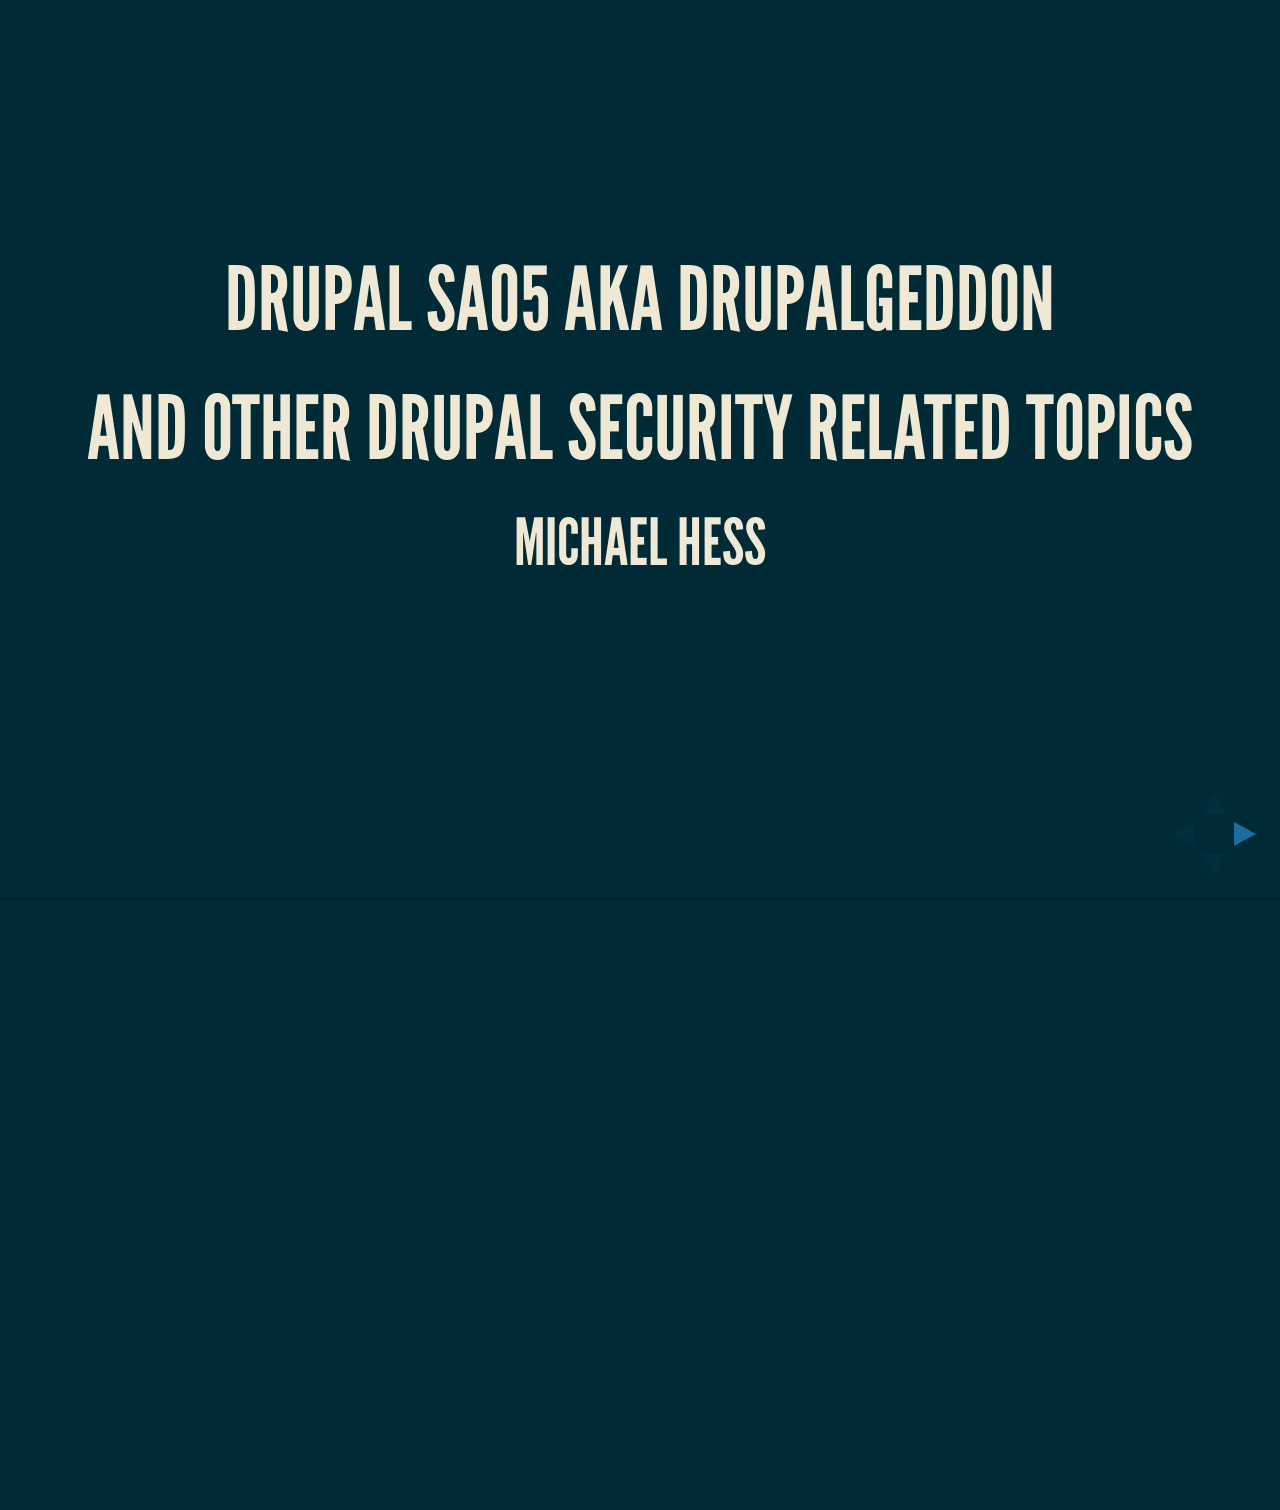
<file: index.html>
<!DOCTYPE html>
<html>
<head lang="en">
    <meta charset="UTF-8">
    <title>Michigan Drupal Camp 2015</title>
    <meta name="apple-mobile-web-app-capable" content="yes"/>
    <meta name="apple-mobile-web-app-status-bar-style" content="black-translucent"/>
    <meta name="viewport" content="width=device-width, initial-scale=1.0, maximum-scale=1.0, user-scalable=no, minimal-ui">
    <link rel="stylesheet" href="css/reveal.css">
    <link rel="stylesheet" href="css/theme/moon.css" id="theme">
    <link rel="stylesheet" href="customcss/css/screen.css">

    <link rel="stylesheet" href="lib/css/zenburn.css">

</head>
<body>

<div class="reveal">
    <div class="slides">
        <section>
            <h2>Drupal SA05 aka drupalgeddon </h2><h2>and other Drupal Security related topics</h2>

            <h3>Michael Hess</h3>

        </section>

        <section>
            <h2>Michael Hess</h2>
            <p>
                Current Drupal Security Team Lead.
            </p>
            <p>
                Solutions architect lead at the University of Michigan.
            </p>
            <p>
                Supports around 900 Drupal sites  at the University.
            </p>
            <p>
                Supports around 500 sites not related to the University.
            </p>
            <h6><a href="https://twitter.com/mlh407">Twitter: @mlh407</a></h6>
            <aside class="notes">
                 9 years in Drupal
                 5 years on the secteam
                 build/consult on  around 100 sites yearly
                 drupal 4.6(ish)
            </aside>
        </section>
        <section>
            <h2>Agenda</h2>
            <p>Overview of Drupal security and the Drupal security team</p>
            <p>Overview of SA05/Drupalgeddon</p>
            <p>Overview of best practices</p>
        </section>

        <section>
            <h2>Do You Brush Your Teeth Daily?</h2>
            <p>Please text: 734-821-5212</p>
            <table class="answertable sticky-enabled">
                <thead><tr><th>Answer Choice</th><th>Text Code:</th> </tr></thead>
                <tbody>
                <tr class="odd"><td>Yes</td><td>4483</td> </tr>
                <tr class="even"><td>No</td><td>2983</td> </tr>
                <tr class="odd"><td>I don&#039;t have any. </td><td>6276</td> </tr>
                </tbody>
            </table>
            <h6> We will discuss this later.</h6>
        </section>
        <section>
            <h2> Security in Drupal</h2>
            <p class="fragment">Drupal has a dedicated Security Team of 42 people around the world. </p>
            <p class="fragment">The Security Team is a volunteer group. </p>
            <p class="fragment">We:</p>
            <ul class="fragment">
                <li>Resolve reported security issues in a Security Advisory</li>
                <li>Provide assistance for contributed module maintainers in resolving security issues</li>
                <li>Provide documentation on how to write secure code</li>
                <li>Provide documentation on securing your site</li>
                <li>Help the infrastructure team to keep the drupal.org infrastructure secure</li>
                </ul>
        </section>

        <section>
            <h2>Security Process</h2>
            <ol>
                <li>A vulnerability is discovered in code.</li>
                <li>An issue is reported to the security team.</li>
                <li>An issue is confirmed to be valid in a supported release eligible for an SA.</li>
                <li> The security team and the maintainer of the code fix the issue.</li>
                <li>A Security Advisory is written and the fix is published. Notifications about the issue go out via
                    Twitter/RSS/email.
                </li>
            </ol>
            <h3>Subscribe to the Security Team newsletter via "my newsletter" under edit on www.drupal.org/user.</h3>
        </section>
       <!--
        <section>
            <h2> Do you already subscribe to the Security Team's newsletter/SA's?</h2>

            <p>Please text: 734-821-5212</p>
            <iframe src="https://respconf.sites.uofmhosting.net/node/76/graph" width="100%"></iframe>

            <table class="answertable sticky-enabled" >
                <thead>
                <tr>
                    <th>Answer Choice</th>
                    <th>Code to text</th>
                </tr>
                </thead>
                <tbody>
                <tr class="odd">
                    <td>Yes</td>
                    <td>2177</td>
                </tr>
                <tr class="even">
                    <td>No</td>
                    <td>1819</td>
                </tr>
                <tr class="odd">
                    <td>I read them on Twitter</td>
                    <td>4729</td>
                </tr>
                <tr class="even">
                    <td>I do now</td>
                    <td>3913</td>
                </tr>
                </tbody>
            </table>
        </section>
-->

        <section cite="https://www.owasp.org/index.php/Top10#OWASP_Top_10_for_2013">
            <h3>Common Web Vulnerabilities</h3>
            <h4>From Open Web Application Security Project</h4>
            <ol>
                <li>Injection such as SQL, OS, and LDAP injection.</li>
                <li>Broken Authentication and Session Management.</li>
                <li>Cross-Site Scripting (XSS).</li>
                <li>Insecure Direct Object References.</li>
                <li>Security Misconfiguration.</li>
                <li>Sensitive Data Exposure.</li>
                <li>Missing Function Level Access Control (access bypass).</li>
                <li>Cross-Site Request Forgery.</li>
                <li>Using Components with Known Vulnerabilities.</li>
                <li>Unvalidated Redirects and Forwards.</li>
            </ol>
        </section>
        <section>
            <h2>Using Components with Known Vulnerabilities</h2>
            <p>Do you use third-party libraries?</p>
        </section>

        <section>
            <h2> Common Drupal Vulnerabilities from 2014</h2>
            <img src="images/michigan/vulns-2014">
            <ol>
                <li>61 - Cross Site Scripting.</li>
                <li>42 - Access Bypass.</li>
                <li>13- Information Disclosure.</li>
                <li>4 - Cross-Site Request Forgery.</li>
            </ol>
        </section>

        <section>
            <h2> SA05/drupalgeddon</h2>
        </section>
        <section id="fragments">
            <h3>Was a site you work on compromised by SA05/drupalgeddon?</h3>
            <p>Please text: 734-821-5212</p>
            <table class="answertable sticky-enabled">
                <thead>
                <tr>
                    <th>Answer Choice</th>
                    <th>Text Code:</th>
                </tr>
                </thead>
                <tbody>
                <tr class="odd">
                    <td>Yes</td>
                    <td>9361</td>
                </tr>
                <tr class="even">
                    <td>No</td>
                    <td>8617</td>
                </tr>
                <tr class="odd">
                    <td>Unsure</td>
                    <td>5821</td>
                </tr>
                </tbody>
            </table>
        </section>
        <section>
            <h3>Was a site you work on compromised by SA05/drupalgeddon?</h3>
            <p class="fragment">
                <iframe src="https://respconf.sites.uofmhosting.net/node/75/graph" width="100%" height="900px"></iframe>
            </p>
        </section>
        <section>
            <h2> What is SQL Injection?</h2>
            <blockquote cite="https://www.owasp.org/index.php/SQL_Injection" class="long">
                A SQL injection attack consists of insertion or "injection" of a SQL query via the input data from the
                client to the application. A successful SQL injection exploit can read sensitive data from the database,
                modify database data (Insert/Update/Delete), execute administration operations on the database (such as
                shutdown the DBMS), recover the content of a given file present on the DBMS file system and in some
                cases issue commands to the operating system. SQL injection attacks are a type of injection attack, in
                which SQL commands are injected into data-plane input in order to effect the execution of predefined SQL
                commands.
            </blockquote>
        </section>
        <section>
            <h2> So?</h2>

            <p>SQL injection lets an attacker have the same access to your database that Drupal has. </p>

            <p class="fragment">Allows an attacker to add a user and modify users' roles. </p>

            <p class="fragment">Allows an attacker to change passwords and email addresses. </p>

            <p class="fragment">Allows an attacker to update URL's to payment pages. </p>

            <p class="fragment">Allows an attacker to change content. </p>

            <p class="fragment">Anything that can be done via the web interface, an attacker can do.</p>
        </section>
        <section>
            <h2> SQL Injection is Easy to Exploit</h2>

            <p> Most of the time SQL injection is easy to exploit.</p>

            <p>Other vulnerabilities may require different actors to engage in actions timed correctly.</p>

            <p> SQL injection can be exploited most of the time, by just an attacker.</p>
        </section>
        <section>
            <h2>Drupal's Database API</h2>

            <p>When used correctly, the database API prevents SQL injection. </p>

            <p class="fragment">In the case of SA05/drupalgeddon, the database API is where the vulnerability was.</p>

            <p class="fragment">Oh, the irony.</p>
            </section>
            <section>
                <h2>The patch</h2>
           					<pre>
                                <code data-trim contenteditable>
- foreach ($data as $i => $value) {
+ foreach (array_values($data) as $i => $value) {
                            </code>
                           </pre>

        </section>
      <!--  <section>
            <h2>For non-coders:</h2>
            <p> The value of a form field was sanitized to prevent SQL injection, but the field name was not. </p>
        </section>-->
        <section>
            <h2>Common Attack Patterns</h2>
            <p>Changing password or email address on uid=1.</p>
            <p>Adding files to the file system via the menu_router table and file_put_contents.</p>
            <p>Adding a user and giving that user admin access.</p>
            <p>Installing a PHP backdoor by enabling the PHP module and creating a node with PHP in it.</p>
            <p>Patching the vulnerability</p>
            <p>Many, many more ...</p>
        </section>
        <section>
            <h2> Code Examples</h2>
            <h4>From Acquia</h4>
            <p>		<pre class="fragment">
                                <code data-trim contenteditable>
                                    update users set name='admin' , pass = '$S$CTo
                                    9G7Lx2rJENglhirA8oi7v9LtLYWFrGm.F.0Jurx3aJAmSJ53g' where uid = '1';
                </code>
            </pre>
            </p>
            <p>		<pre class="fragment">
                                <code data-trim contenteditable>
                                    set @a=(SELECT MAX(uid) FROM users)+1;INSERT IN
                                    TO users set uid=@a,status=1,name='n0n0x' , pass = '$S$CTo9G7Lx2jmHrpHDdKDR0R8X/
                                    q4H9PXo02REYap3z2t8UE3F0DfC';INSERT INTO users_roles set uid=@a,rid=3;
                                </code>
            </pre>
            </p>
            <p>		<pre class="fragment">
                                <code data-trim contenteditable>
                                    update {users} set mail='[EMAIL_ADDRESS]' where uid=1;


                                </code>
            </pre>
            </p>
            <p>		<pre class="fragment">
                                <code data-trim contenteditable>
                                    INSERT INTO `menu_router` (`path`, `load_functions`, `to_arg_functions`, `description`, `access_callback`, `access_arguments`)
                                    VALUES ('mziogj', '', '', 'mziogj', 'file_put_contents',’[TROJAN]’);
                                </code>
            </pre>
            </p>
        </section>
        <section>
            <h2>
                Example:
            </h2>
            <p>Please be respectful and don't exploit this server while I am doing the demo.</p>
            <p class="fragment">I will leave the server up this weekend, for educational purposes.  Do not engage in illegal activities. </p>
            <aside class="notes">
                http://demo-1774628101.us-east-1.elb.amazonaws.com/<br>
                ec2-54-152-44-98.compute-1.amazonaws.com<br>
                avc
            </aside>
        </section>
        <section>
            <h2>Some Perspective</h2>
            <p> This was a major vulnerability, but let's keep in mind that the last major issue was over 7 years ago. </p>
            <p> This code has been in Drupal since Drupal 7 Beta's. </p>
            <p>Nothing is 100% sure, and nothing ever will be.  We mitigate risk by using best practices.</p>
        </section>
        <section>
            <h2> Best Practices</h2>
        </section>
        <section>
            <h2>Do You Brush Your Teeth Daily?</h2>
            <iframe src="https://respconf.sites.uofmhosting.net/node/77/graph" width="100%" height="900px"></iframe>
        </section>
        <section>
            <h4>Brushing your teeth is a best practice.</h4>
            <p>For security, you can't check a list and be done.</p>
            <p>You must keep working at it. It is a process, not a one-time task.</p>
            <p class="fragment"> Which is why I hope everyone brushes their teeth. </p>
            <img class="fragment" src="images/michigan/badmouth.jpg" width="60%">
        </section>
        <section>
            <h2>Some Best Practices</h2>
            <p>Only use encrypted protocols.</p>
            <p>https/ftps/ssh/etc</p>
            <p>  Every change you make might impact the security of your site. Therefore, security needs to be in your workflow.</p>
            <p>Use supported versions (Soon time to update Drupal 6)</p>
            <p><b>Take and verify backups.</b></p>
        </section>
        <section>
            <h1>Keep Your Site Updated</h1>
            <p>Always make sure you update after a security release comes out. </p>
        </section>
        <section>
            <h2>Know Your Risk Level</h2>
            <p>
                Blog vs. complex site. Your blog is likely to be compromised to send spam or to act in part of a bot net.
            </p>
            <p> Your complex site might be compromised for the data it has. </p>
            <p> Security is a balance.</p>
            <P> Is your site a target?</P>
        </section>
        <section>
            <h2>Regulations</h2>
            <h3>PCI, HIPAA, SCADA, XYZ, PDQ</h3>
            <p>You might have legal requirements imposed by the data you keep.</p>
        </section>
        <section>
            <h2>Do Not Use insecure hosting</h2>
            <p> Use a dedicated Drupal hosting provider.  </p>
            <p> Shared hosting normally runs the webserver as the owner of the file system (cpanel). </p>
            <p> Multiple sites on a server often use a common account for all sites. (www-data, nobody, etc)  </p>
        </section>

        <section>
            <h2>Do Not Use Multisite</h2>
            <p>Unless you have a deep understanding of apache/nginx and file permissions, multisite is  insecure. </p>
        </section>
        <section>
            <h2>Use a Module that Enhances Security in Your Site</h2>
            <p>Paranoia: Locks your site down.</p>
            <p>Security Review: Runs a checklist of items and confirms your site adheres to them.</p>
            <p>Permissions Lock: Finer-grained permissions over what users with 'administer permissions' can do. </p>
            <p>Two-Factor Authentication: Something you know, and something you have.</p>
            <p>Hacked! Tells if code has been changed.</p>
            <p>Password Policy: Enforces strong passwords.</p>
        </section>
        <section>
            <h3> Other Security Vulnerabilities</h3>
            <p>While XSS/CSRF/access bypass may be harder to mass attack, but an attacker can still compromise a site with them.
               The security team  releases SA's on Wednesdays, set time aside to update your sites (or pay someoene to do it for you). </p>
            <img class="fragment" src="images/michigan/filtering_text.png">
            <p class="fragment"> Details on these vulnerabilities are outside the scope of this talk. </p>
        </section>

        <section>
            <h1>Questions?</h1>
            <p>Thank you for your time!</p>
        </section>

    </div>
</div>


<script src="lib/js/head.min.js"></script>
<script src="js/reveal.js"></script>

<script>

    // Full list of configuration options available at:
    // https://github.com/hakimel/reveal.js#configuration
    Reveal.initialize({
        controls: true,
        progress: true,
        history: true,
        center: true,

        transition: 'fade', // none/fade/slide/convex/concave/zoom

        // Optional reveal.js plugins
        dependencies: [

            {
                src: 'lib/js/classList.js', condition: function () {
                return !document.body.classList;
            }
            },
            {
                src: 'plugin/markdown/marked.js', condition: function () {
                return !!document.querySelector('[data-markdown]');
            }
            },
            {
                src: 'plugin/markdown/markdown.js', condition: function () {
                return !!document.querySelector('[data-markdown]');
            }
            },
            {
                src: 'plugin/highlight/highlight.js', async: true, condition: function () {
                return !!document.querySelector('pre code');
            }, callback: function () {
                hljs.initHighlightingOnLoad();
            }
            },
            {src: 'plugin/zoom-js/zoom.js', async: true},
            {src: 'plugin/notes/notes.js', async: true}
        ]
    });

</script>
<!--
Some content taken from greggles and scor's presentation at DrupalCon Austin.
-->
</body>
</html>
</file>
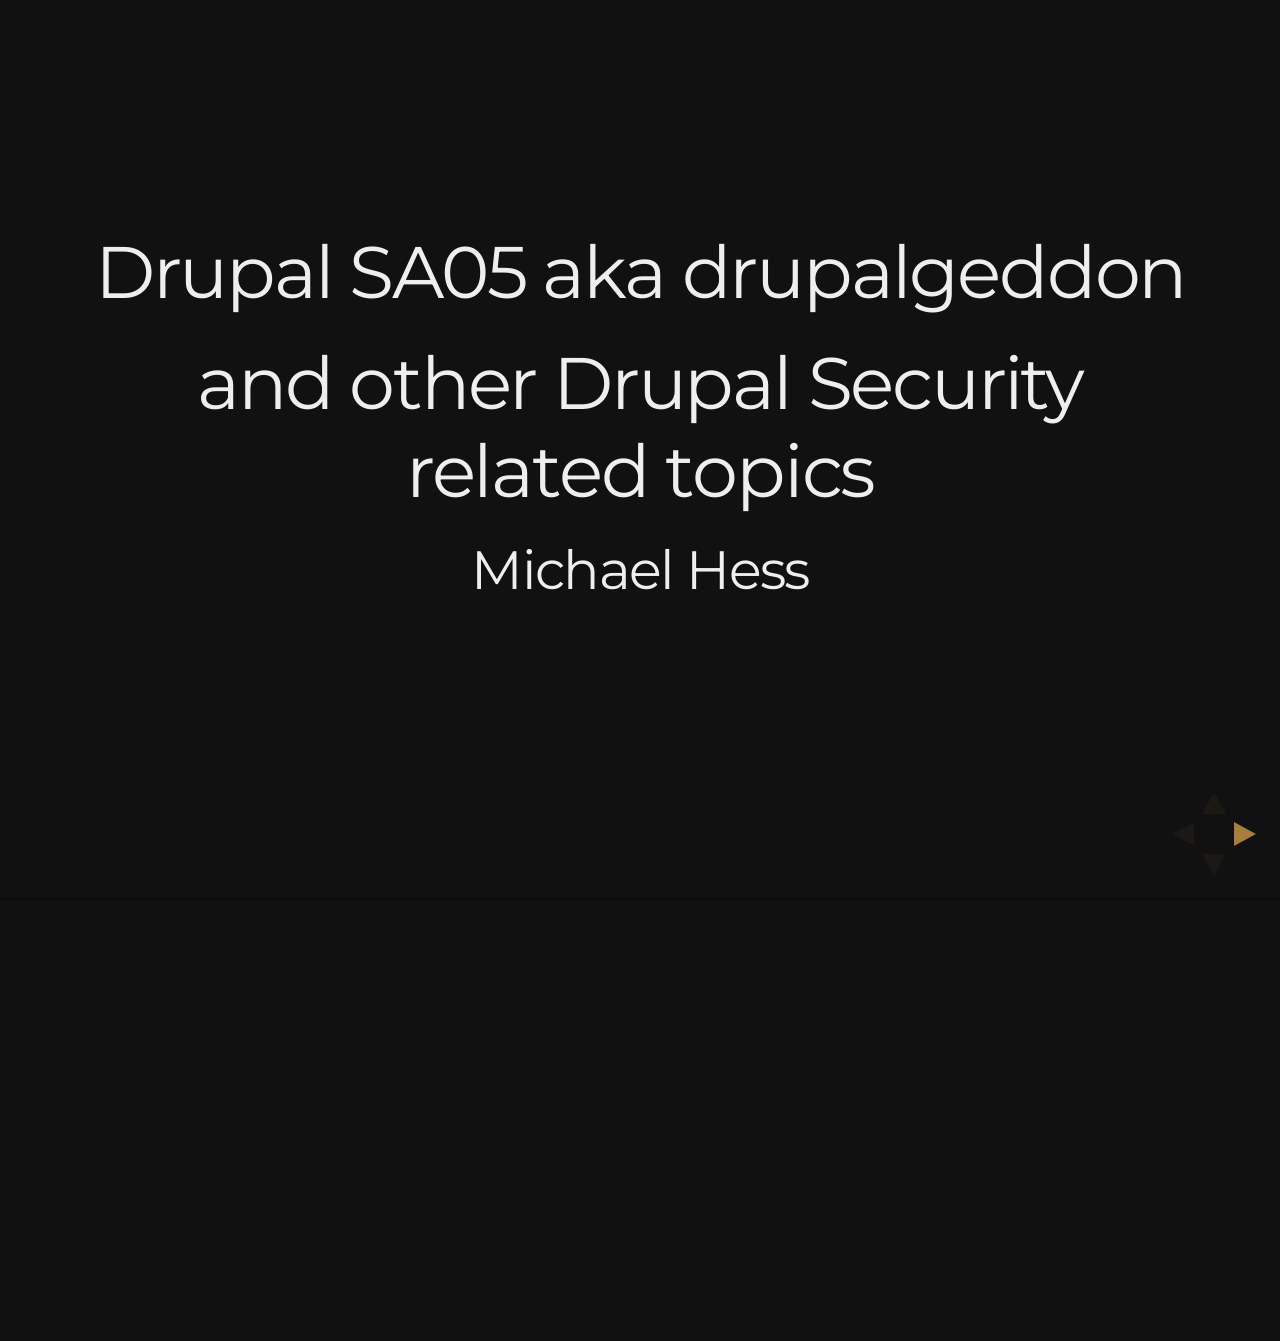
<file: michigan.html>
<!DOCTYPE html>
<html>
<head lang="en">
    <meta charset="UTF-8">
    <title>Michigan Drupal Camp 2015</title>
    <meta name="apple-mobile-web-app-capable" content="yes"/>
    <meta name="apple-mobile-web-app-status-bar-style" content="black-translucent"/>
    <meta name="viewport" content="width=device-width, initial-scale=1.0, maximum-scale=1.0, user-scalable=no, minimal-ui">
    <link rel="stylesheet" href="css/reveal.css">
    <link rel="stylesheet" href="css/theme/night.css" id="theme">
    <link rel="stylesheet" href="customcss/css/screen.css">

    <link rel="stylesheet" href="lib/css/zenburn.css">

</head>
<body>

<div class="reveal">
    <div class="slides">
        <section>
            <h2>Drupal SA05 aka drupalgeddon </h2><h2>and other Drupal Security related topics</h2>

            <h3>Michael Hess</h3>

        </section>

        <section>
            <h2>Michael Hess</h2>
            <p>
                Current Drupal Security Team Lead.
            </p>
            <p>
                Solutions architect lead at the University of Michigan.
            </p>
            <p>
                Supports around 900 Drupal sites  at the University.
            </p>
            <p>
                Supports around 500 sites not related to the University.
            </p>
            <h6><a href="https://twitter.com/mlh407">Twitter: @mlh407</a></h6>
            <aside class="notes">
                 9 years in Drupal
                 5 years on the secteam
                 build/consult on  around 100 sites yearly
                 drupal 4.6(ish)
            </aside>
        </section>
        <section>
            <h2>Agenda</h2>
            <p>Overview of Drupal security and the Drupal security team</p>
            <p>Overview of SA05/Drupalgeddon</p>
            <p>Overview of best practices</p>
        </section>

        <section>
            <h2>Do You Brush Your Teeth Daily?</h2>
            <p>Please text: 734-821-5212</p>
            <table class="answertable sticky-enabled">
                <thead><tr><th>Answer Choice</th><th>Text Code:</th> </tr></thead>
                <tbody>
                <tr class="odd"><td>Yes</td><td>4483</td> </tr>
                <tr class="even"><td>No</td><td>2983</td> </tr>
                <tr class="odd"><td>I don&#039;t have any. </td><td>6276</td> </tr>
                </tbody>
            </table>
            <h6> We will discuss this later.</h6>
        </section>
        <section>
            <h2> Security in Drupal</h2>
            <p class="fragment">Drupal has a dedicated Security Team of 42 people around the world. </p>
            <p class="fragment">The Security Team is a volunteer group. </p>
            <p class="fragment">We:</p>
            <ul class="fragment">
                <li>Resolve reported security issues in a Security Advisory</li>
                <li>Provide assistance for contributed module maintainers in resolving security issues</li>
                <li>Provide documentation on how to write secure code</li>
                <li>Provide documentation on securing your site</li>
                <li>Help the infrastructure team to keep the drupal.org infrastructure secure</li>
                </ul>
        </section>

        <section>
            <h2>Security Process</h2>
            <ol>
                <li>A vulnerability is discovered in code.</li>
                <li>An issue is reported to the security team.</li>
                <li>An issue is confirmed to be valid in a supported release eligible for an SA.</li>
                <li> The security team and the maintainer of the code fix the issue.</li>
                <li>A Security Advisory is written and the fix is published. Notifications about the issue go out via
                    Twitter/RSS/email.
                </li>
            </ol>
            <h3>Subscribe to the Security Team newsletter via "my newsletter" under edit on www.drupal.org/user.</h3>
        </section>
       <!--
        <section>
            <h2> Do you already subscribe to the Security Team's newsletter/SA's?</h2>

            <p>Please text: 734-821-5212</p>
            <iframe src="https://respconf.sites.uofmhosting.net/node/76/graph" width="100%"></iframe>

            <table class="answertable sticky-enabled" >
                <thead>
                <tr>
                    <th>Answer Choice</th>
                    <th>Code to text</th>
                </tr>
                </thead>
                <tbody>
                <tr class="odd">
                    <td>Yes</td>
                    <td>2177</td>
                </tr>
                <tr class="even">
                    <td>No</td>
                    <td>1819</td>
                </tr>
                <tr class="odd">
                    <td>I read them on Twitter</td>
                    <td>4729</td>
                </tr>
                <tr class="even">
                    <td>I do now</td>
                    <td>3913</td>
                </tr>
                </tbody>
            </table>
        </section>
-->

        <section cite="https://www.owasp.org/index.php/Top10#OWASP_Top_10_for_2013">
            <h3>Common Web Vulnerabilities</h3>
            <h4>From Open Web Application Security Project</h4>
            <ol>
                <li>Injection such as SQL, OS, and LDAP injection.</li>
                <li>Broken Authentication and Session Management.</li>
                <li>Cross-Site Scripting (XSS).</li>
                <li>Insecure Direct Object References.</li>
                <li>Security Misconfiguration.</li>
                <li>Sensitive Data Exposure.</li>
                <li>Missing Function Level Access Control (access bypass).</li>
                <li>Cross-Site Request Forgery.</li>
                <li>Using Components with Known Vulnerabilities.</li>
                <li>Unvalidated Redirects and Forwards.</li>
            </ol>
        </section>
        <section>
            <h2>Using Components with Known Vulnerabilities</h2>
            <p>Do you use third-party libraries?</p>
        </section>

        <section>
            <h2> Common Drupal Vulnerabilities from 2014</h2>
            <img src="images/michigan/vulns-2014">
            <ol>
                <li>61 - Cross Site Scripting.</li>
                <li>42 - Access Bypass.</li>
                <li>13- Information Disclosure.</li>
                <li>4 - Cross-Site Request Forgery.</li>
            </ol>
        </section>

        <section>
            <h2> SA05/drupalgeddon</h2>
        </section>
        <section id="fragments">
            <h3>Was a site you work on compromised by SA05/drupalgeddon?</h3>
            <p>Please text: 734-821-5212</p>
            <table class="answertable sticky-enabled">
                <thead>
                <tr>
                    <th>Answer Choice</th>
                    <th>Text Code:</th>
                </tr>
                </thead>
                <tbody>
                <tr class="odd">
                    <td>Yes</td>
                    <td>9361</td>
                </tr>
                <tr class="even">
                    <td>No</td>
                    <td>8617</td>
                </tr>
                <tr class="odd">
                    <td>Unsure</td>
                    <td>5821</td>
                </tr>
                </tbody>
            </table>
        </section>
        <section>
            <h3>Was a site you work on compromised by SA05/drupalgeddon?</h3>
            <p class="fragment">
                <iframe src="https://respconf.sites.uofmhosting.net/node/75/graph" width="100%" height="900px"></iframe>
            </p>
        </section>
        <section>
            <h2> What is SQL Injection?</h2>
            <blockquote cite="https://www.owasp.org/index.php/SQL_Injection" class="long">
                A SQL injection attack consists of insertion or "injection" of a SQL query via the input data from the
                client to the application. A successful SQL injection exploit can read sensitive data from the database,
                modify database data (Insert/Update/Delete), execute administration operations on the database (such as
                shutdown the DBMS), recover the content of a given file present on the DBMS file system and in some
                cases issue commands to the operating system. SQL injection attacks are a type of injection attack, in
                which SQL commands are injected into data-plane input in order to effect the execution of predefined SQL
                commands.
            </blockquote>
        </section>
        <section>
            <h2> So?</h2>

            <p>SQL injection lets an attacker have the same access to your database that Drupal has. </p>

            <p class="fragment">Allows an attacker to add a user and modify users' roles. </p>

            <p class="fragment">Allows an attacker to change passwords and email addresses. </p>

            <p class="fragment">Allows an attacker to update URL's to payment pages. </p>

            <p class="fragment">Allows an attacker to change content. </p>

            <p class="fragment">Anything that can be done via the web interface, an attacker can do.</p>
        </section>
        <section>
            <h2> SQL Injection is Easy to Exploit</h2>

            <p> Most of the time SQL injection is easy to exploit.</p>

            <p>Other vulnerabilities may require different actors to engage in actions timed correctly.</p>

            <p> SQL injection can be exploited most of the time, by just an attacker.</p>
        </section>
        <section>
            <h2>Drupal's Database API</h2>

            <p>When used correctly, the database API prevents SQL injection. </p>

            <p class="fragment">In the case of SA05/drupalgeddon, the database API is where the vulnerability was.</p>

            <p class="fragment">Oh, the irony.</p>
            </section>
            <section>
                <h2>The patch</h2>
           					<pre>
                                <code data-trim contenteditable>
- foreach ($data as $i => $value) {
+ foreach (array_values($data) as $i => $value) {
                            </code>
                           </pre>

        </section>
      <!--  <section>
            <h2>For non-coders:</h2>
            <p> The value of a form field was sanitized to prevent SQL injection, but the field name was not. </p>
        </section>-->
        <section>
            <h2>Common Attack Patterns</h2>
            <p>Changing password or email address on uid=1.</p>
            <p>Adding files to the file system via the menu_router table and file_put_contents.</p>
            <p>Adding a user and giving that user admin access.</p>
            <p>Installing a PHP backdoor by enabling the PHP module and creating a node with PHP in it.</p>
            <p>Patching the vulnerability</p>
            <p>Many, many more ...</p>
        </section>
        <section>
            <h2> Code Examples</h2>
            <h4>From Acquia</h4>
            <p>		<pre class="fragment">
                                <code data-trim contenteditable>
                                    update users set name='admin' , pass = '$S$CTo
                                    9G7Lx2rJENglhirA8oi7v9LtLYWFrGm.F.0Jurx3aJAmSJ53g' where uid = '1';
                </code>
            </pre>
            </p>
            <p>		<pre class="fragment">
                                <code data-trim contenteditable>
                                    set @a=(SELECT MAX(uid) FROM users)+1;INSERT IN
                                    TO users set uid=@a,status=1,name='n0n0x' , pass = '$S$CTo9G7Lx2jmHrpHDdKDR0R8X/
                                    q4H9PXo02REYap3z2t8UE3F0DfC';INSERT INTO users_roles set uid=@a,rid=3;
                                </code>
            </pre>
            </p>
            <p>		<pre class="fragment">
                                <code data-trim contenteditable>
                                    update {users} set mail='[EMAIL_ADDRESS]' where uid=1;


                                </code>
            </pre>
            </p>
            <p>		<pre class="fragment">
                                <code data-trim contenteditable>
                                    INSERT INTO `menu_router` (`path`, `load_functions`, `to_arg_functions`, `description`, `access_callback`, `access_arguments`)
                                    VALUES ('mziogj', '', '', 'mziogj', 'file_put_contents',’[TROJAN]’);
                                </code>
            </pre>
            </p>
        </section>
        <section>
            <h2>
                Example:
            </h2>
            <p>Please be respectful and don't exploit this server while I am doing the demo.</p>
            <p class="fragment">I will leave the server up this weekend, for educational purposes.  Do not engage in illegal activities. </p>
            <aside class="notes">
                http://demo-1774628101.us-east-1.elb.amazonaws.com/<br>
                ec2-54-152-44-98.compute-1.amazonaws.com<br>
                avc
            </aside>
        </section>
        <section>
            <h2>Some Perspective</h2>
            <p> This was a major vulnerability, but let's keep in mind that the last major issue was over 7 years ago. </p>
            <p> This code has been in Drupal since Drupal 7 Beta's. </p>
            <p>Nothing is 100% sure, and nothing ever will be.  We mitigate risk by using best practices.</p>
        </section>
        <section>
            <h2> Best Practices</h2>
        </section>
        <section>
            <h2>Do You Brush Your Teeth Daily?</h2>
            <iframe src="https://respconf.sites.uofmhosting.net/node/77/graph" width="100%" height="900px"></iframe>
        </section>
        <section>
            <h4>Brushing your teeth is a best practice.</h4>
            <p>For security, you can't check a list and be done.</p>
            <p>You must keep working at it. It is a process, not a one-time task.</p>
            <p class="fragment"> Which is why I hope everyone brushes their teeth. </p>
            <img class="fragment" src="images/michigan/badmouth.jpg" width="60%">
        </section>
        <section>
            <h2>Some Best Practices</h2>
            <p>Only use encrypted protocols.</p>
            <p>https/ftps/ssh/etc</p>
            <p>  Every change you make might impact the security of your site. Therefore, security needs to be in your workflow.</p>
            <p>Use supported versions (Soon time to update Drupal 6)</p>
            <p><b>Take and verify backups.</b></p>
        </section>
        <section>
            <h1>Keep Your Site Updated</h1>
            <p>Always make sure you update after a security release comes out. </p>
        </section>
        <section>
            <h2>Know Your Risk Level</h2>
            <p>
                Blog vs. complex site. Your blog is likely to be compromised to send spam or to act in part of a bot net.
            </p>
            <p> Your complex site might be compromised for the data it has. </p>
            <p> Security is a balance.</p>
            <P> Is your site a target?</P>
        </section>
        <section>
            <h2>Regulations</h2>
            <h3>PCI, HIPAA, SCADA, XYZ, PDQ</h3>
            <p>You might have legal requirements imposed by the data you keep.</p>
        </section>
        <section>
            <h2>Do Not Use insecure hosting</h2>
            <p> Use a dedicated Drupal hosting provider.  </p>
            <p> Shared hosting normally runs the webserver as the owner of the file system (cpanel). </p>
            <p> Multiple sites on a server often use a common account for all sites. (www-data, nobody, etc)  </p>
        </section>

        <section>
            <h2>Do Not Use Multisite</h2>
            <p>Unless you have a deep understanding of apache/nginx and file permissions, multisite is  insecure. </p>
        </section>
        <section>
            <h2>Use a Module that Enhances Security in Your Site</h2>
            <p>Paranoia: Locks your site down.</p>
            <p>Security Review: Runs a checklist of items and confirms your site adheres to them.</p>
            <p>Permissions Lock: Finer-grained permissions over what users with 'administer permissions' can do. </p>
            <p>Two-Factor Authentication: Something you know, and something you have.</p>
            <p>Hacked! Tells if code has been changed.</p>
            <p>Password Policy: Enforces strong passwords.</p>
        </section>
        <section>
            <h3> Other Security Vulnerabilities</h3>
            <p>While XSS/CSRF/access bypass may be harder to mass attack, but an attacker can still compromise a site with them.
               The security team  releases SA's on Wednesdays, set time aside to update your sites (or pay someoene to do it for you). </p>
            <img class="fragment" src="images/michigan/filtering_text.png">
            <p class="fragment"> Details on these vulnerabilities are outside the scope of this talk. </p>
        </section>

        <section>
            <h1>Questions?</h1>
            <p>Thank you for your time!</p>
        </section>

    </div>
</div>


<script src="lib/js/head.min.js"></script>
<script src="js/reveal.js"></script>

<script>

    // Full list of configuration options available at:
    // https://github.com/hakimel/reveal.js#configuration
    Reveal.initialize({
        controls: true,
        progress: true,
        history: true,
        center: true,

        transition: 'fade', // none/fade/slide/convex/concave/zoom

        // Optional reveal.js plugins
        dependencies: [

            {
                src: 'lib/js/classList.js', condition: function () {
                return !document.body.classList;
            }
            },
            {
                src: 'plugin/markdown/marked.js', condition: function () {
                return !!document.querySelector('[data-markdown]');
            }
            },
            {
                src: 'plugin/markdown/markdown.js', condition: function () {
                return !!document.querySelector('[data-markdown]');
            }
            },
            {
                src: 'plugin/highlight/highlight.js', async: true, condition: function () {
                return !!document.querySelector('pre code');
            }, callback: function () {
                hljs.initHighlightingOnLoad();
            }
            },
            {src: 'plugin/zoom-js/zoom.js', async: true},
            {src: 'plugin/notes/notes.js', async: true}
        ]
    });

</script>
<!--
Some content taken from greggles and scor's presentation at DrupalCon Austin.
-->
</body>
</html>
</file>
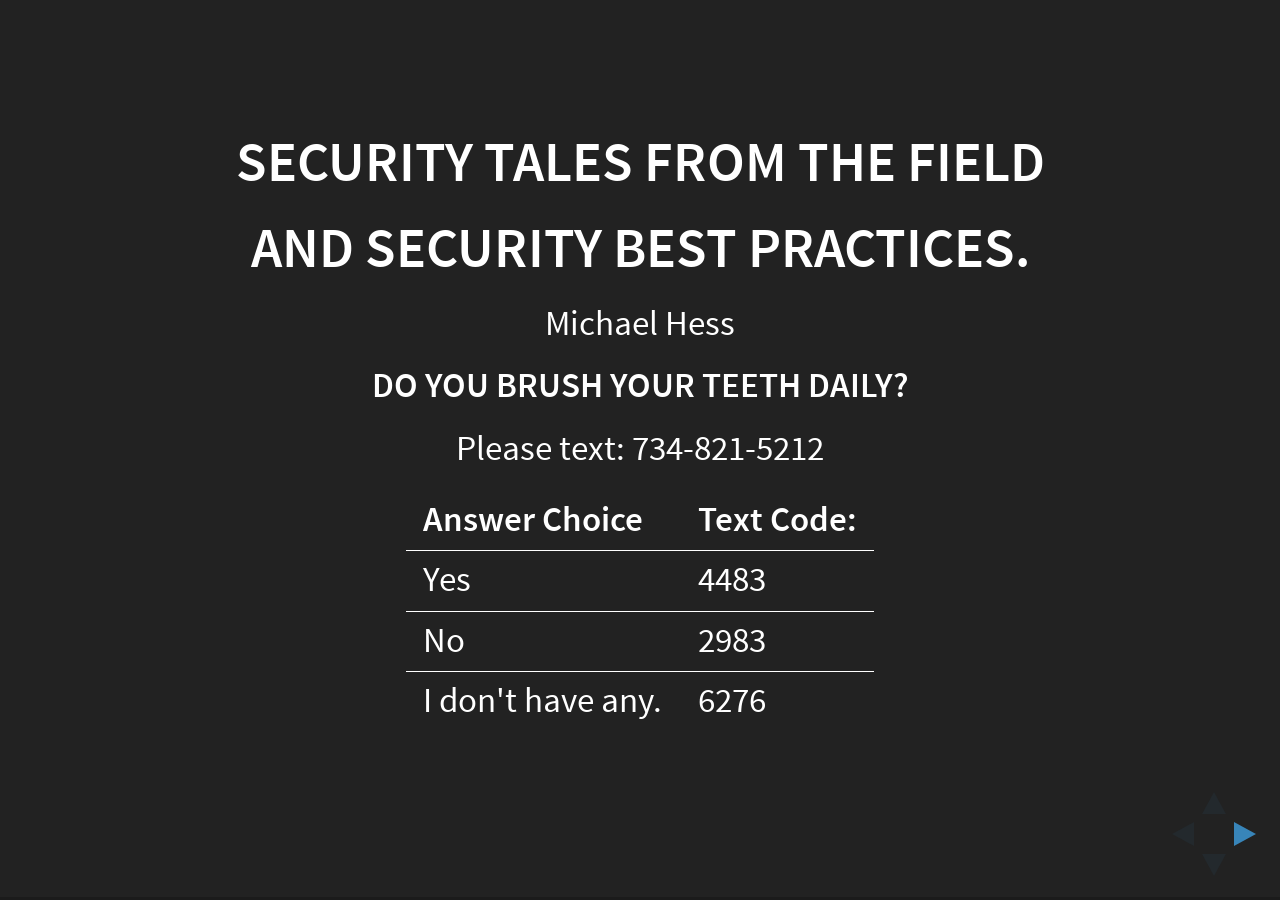
<file: Tales.html>
<html>
<head lang="en">
    <meta charset="UTF-8">
    <title>The Tale of 4 sites.</title>
    <meta name="apple-mobile-web-app-capable" content="yes"/>
    <meta name="apple-mobile-web-app-status-bar-style" content="black-translucent"/>
    <meta name="viewport" content="width=device-width, initial-scale=1.0, maximum-scale=1.0, user-scalable=no, minimal-ui">
    <link rel="stylesheet" href="css/reveal.css">
    <link rel="stylesheet" href="css/theme/black.css" id="theme">
    <link rel="stylesheet" href="customcss/css/screen.css">
    <link rel="stylesheet" href="lib/css/zenburn.css">
</head>
<body>
<div class="reveal">
    <div class="slides">
        <section>
            <h2>Security Tales from the Field</h2>

            <h2>and security best practices. </h2>

            <p>Michael Hess</p>
            <h4>Do You Brush Your Teeth Daily?</h4>

            <p>Please text: 734-821-5212</p>
            <table class="answertable sticky-enabled">
                <thead>
                <tr>
                    <th>Answer Choice</th>
                    <th>Text Code:</th>
                </tr>
                </thead>
                <tbody>
                <tr class="odd">
                    <td>Yes</td>
                    <td>4483</td>
                </tr>
                <tr class="even">
                    <td>No</td>
                    <td>2983</td>
                </tr>
                <tr class="odd">
                    <td>I don&#039;t have any.</td>
                    <td>6276</td>
                </tr>
                </tbody>
            </table>
        </section>

        <section>
            <h2>Michael Hess</h2>

            <p>
                Current Drupal Security Team Lead.
            </p>

            <p>
                Member of the Drupal Infrastructure working group
            </p>

            <p>
                Senior technologist at the University of Michigan.
            </p>

            <p>
                Supports around 1300 Drupal sites.
            </p>

            <h6><a href="https://twitter.com/mlh407">Twitter: @mlh407</a></h6>
            <aside class="notes">
                10 years in Drupal
                6 years on the secteam
                build/consult on around 100 sites yearly
                drupal 4.6(ish)
            </aside>
        </section>
        <section>
            <h2>At Michigan ...</h2>
            <p>Health System</p>
            <p> School of Information</p>
            <p> Large scale/big data health research</p>
            <p> Hosting </p>
        </section>
        <section>
            <h2>Security</h2>
            <p>
                Stories and best practices
            </p>
            <p>
                Focus on Drupal, but applies to all of the web.
            </p>
        </section>
        <section data-background="images/target.jpg">
            <h2>Why</h2>
            <p>
                The FBI notes that cyber attacks are eclipsing terrorism as the primary threat facing the US.
            </p>
            <p>
                75% of small and medium business surveyed reported cyber attacks.
            </p>
            <p>
                A single breach in 2010 reported 38 terabytes of data stolen.  That is 2X the size of the Library of Congress.
            </p>
        </section>
        <section>
            <h4> Everyone gets hacked, so it must be trendy. </h4>
        </section>
        <section  data-background="images/biggest-hacks.jpg">
        </section>

        <section data-background="images/hackers.jpg">

            </section>
        <section>
            <h2>Agenda</h2>

            <p>The Tale of the Red Ribbon Hacker</p>

            <p>The Tale of the Ghost in the Website</p>

            <p>The Tale of the Poisoned Update </p>

            <p>The Tale We Have Heard Many Times</p>

            <p>Overview of Drupal Security and the Drupal Security Team</p>

            <p>Overview of Best Practices</p>
        </section>

        <section>
            <h2>On to the Tales</h2>

            <p> Please note, all details about the sites have been changed so they are not identifiable. </p>
        </section>
        <section id="tale1">
            <!-- This will be filled in via jquery -->
        </section>
        <section id="tale2">
            <!-- This will be filled in via jquery -->

        </section>
        <section id="tale3">
            <!-- This will be filled in via jquery -->

        </section>
        <section id="tale4">
            <!-- This will be filled in via jquery -->

        </section>
        <section id="best">
            <!-- This will be filled in via jquery -->

        </section>

        <section>
            <h1>Questions?</h1>

            <p>Thank you for your time!</p>
        </section>
        <section>
            <h2> Thanks</h2>
            <p> Ben Jeavons for some of his background images</p>
        </section>
    </div>
</div>
<script src="js/jquery.min.js"></script>

<script src="lib/js/head.min.js"></script>
<script src="js/reveal.js"></script>

<script>
    $(document).ready(function () {
        $.get('tales/tale1.html', function (data) {

            $("#tale1").empty().append(data);
        });
        $.get('tales/tale2.html', function (data) {

            $("#tale2").empty().append(data);
        });
        $.get('tales/tale3.html', function (data) {

            $("#tale3").empty().append(data);
        });
        $.get('tales/tale4.html', function (data) {

            $("#tale4").empty().append(data);
        });
        $.get('tales/best.html', function (data) {

            $("#best").empty().append(data);
        });

        // Full list of configuration options available at:
        // https://github.com/hakimel/reveal.js#configuration
        Reveal.initialize({
            controls: true,
            progress: true,
            history: true,
            center: true,
            width: 1290,
            height: 800,

            // Factor of the display size that should remain empty around the content
            margin: 0.1,

            // Bounds for smallest/largest possible scale to apply to content
            minScale: 0.9,
            maxScale: 1.5,

            transition: 'fade', // none/fade/slide/convex/concave/zoom

            // Optional reveal.js plugins
            dependencies: [

                {
                    src: 'lib/js/classList.js', condition: function () {
                    return !document.body.classList;
                }
                },
                {
                    src: 'plugin/markdown/marked.js', condition: function () {
                    return !!document.querySelector('[data-markdown]');
                }
                },
                {
                    src: 'plugin/markdown/markdown.js', condition: function () {
                    return !!document.querySelector('[data-markdown]');
                }
                },
                {
                    src: 'plugin/highlight/highlight.js', async: true, condition: function () {
                    return !!document.querySelector('pre code');
                }, callback: function () {
                    hljs.initHighlightingOnLoad();
                }
                },
                {src: 'plugin/zoom-js/zoom.js', async: true},
                {src: 'plugin/notes/notes.js', async: true}
            ]
        });
    });
</script>
</body>
</html>
</file>
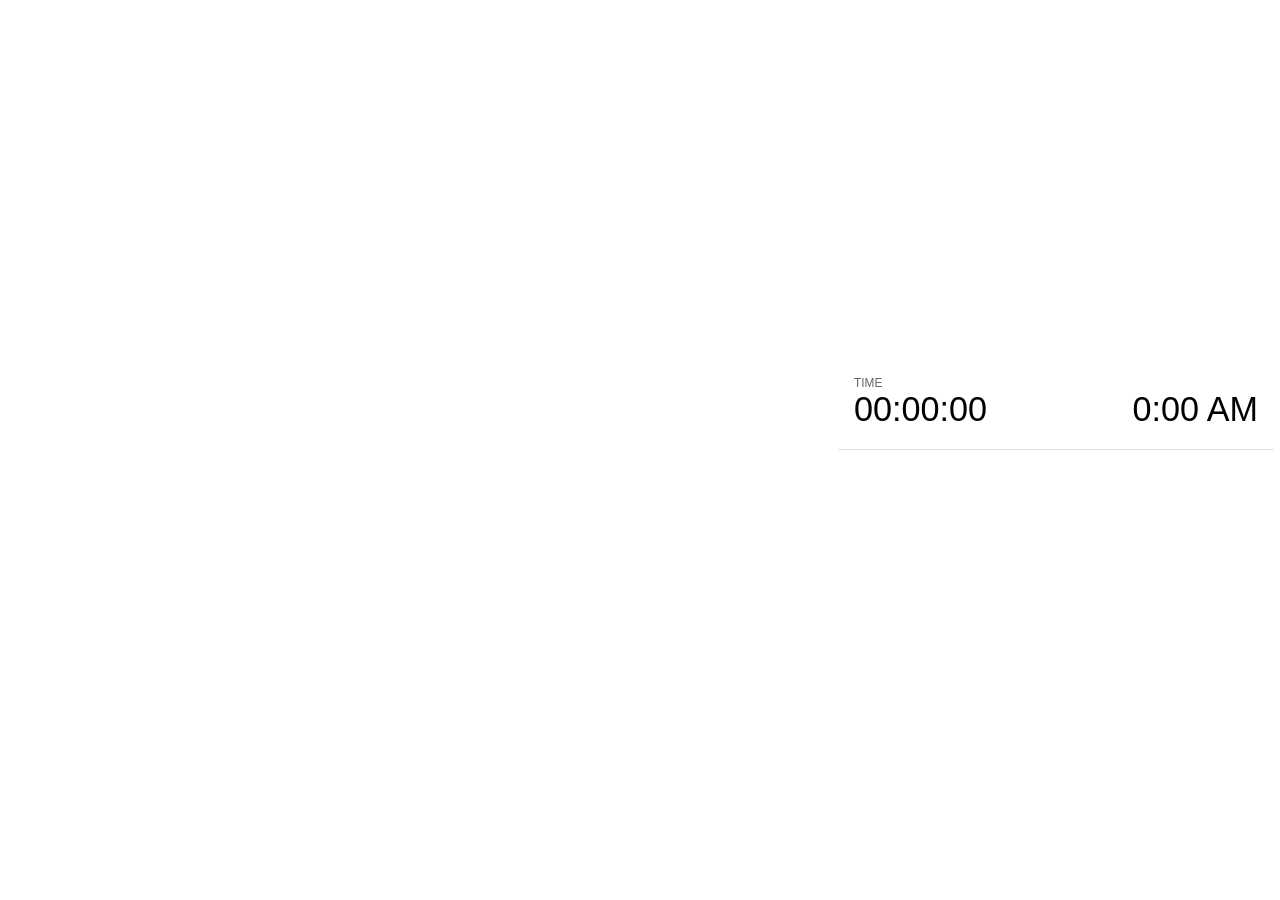
<file: plugin/notes/notes.html>
<!doctype html>
<html lang="en">
	<head>
		<meta charset="utf-8">

		<title>reveal.js - Slide Notes</title>

		<style>
			body {
				font-family: Helvetica;
			}

			#current-slide,
			#upcoming-slide,
			#speaker-controls {
				padding: 6px;
				box-sizing: border-box;
				-moz-box-sizing: border-box;
			}

			#current-slide iframe,
			#upcoming-slide iframe {
				width: 100%;
				height: 100%;
				border: 1px solid #ddd;
			}

			#current-slide .label,
			#upcoming-slide .label {
				position: absolute;
				top: 10px;
				left: 10px;
				font-weight: bold;
				font-size: 14px;
				z-index: 2;
				color: rgba( 255, 255, 255, 0.9 );
			}

			#current-slide {
				position: absolute;
				width: 65%;
				height: 100%;
				top: 0;
				left: 0;
				padding-right: 0;
			}

			#upcoming-slide {
				position: absolute;
				width: 35%;
				height: 40%;
				right: 0;
				top: 0;
			}

			#speaker-controls {
				position: absolute;
				top: 40%;
				right: 0;
				width: 35%;
				height: 60%;
				overflow: auto;

				font-size: 18px;
			}

				.speaker-controls-time.hidden,
				.speaker-controls-notes.hidden {
					display: none;
				}

				.speaker-controls-time .label,
				.speaker-controls-notes .label {
					text-transform: uppercase;
					font-weight: normal;
					font-size: 0.66em;
					color: #666;
					margin: 0;
				}

				.speaker-controls-time {
					border-bottom: 1px solid rgba( 200, 200, 200, 0.5 );
					margin-bottom: 10px;
					padding: 10px 16px;
					padding-bottom: 20px;
					cursor: pointer;
				}

				.speaker-controls-time .reset-button {
					opacity: 0;
					float: right;
					color: #666;
					text-decoration: none;
				}
				.speaker-controls-time:hover .reset-button {
					opacity: 1;
				}

				.speaker-controls-time .timer,
				.speaker-controls-time .clock {
					width: 50%;
					font-size: 1.9em;
				}

				.speaker-controls-time .timer {
					float: left;
				}

				.speaker-controls-time .clock {
					float: right;
					text-align: right;
				}

				.speaker-controls-time span.mute {
					color: #bbb;
				}

				.speaker-controls-notes {
					padding: 10px 16px;
				}

				.speaker-controls-notes .value {
					margin-top: 5px;
					line-height: 1.4;
					font-size: 1.2em;
				}

			.clear {
				clear: both;
			}

			@media screen and (max-width: 1080px) {
				#speaker-controls {
					font-size: 16px;
				}
			}

			@media screen and (max-width: 900px) {
				#speaker-controls {
					font-size: 14px;
				}
			}

			@media screen and (max-width: 800px) {
				#speaker-controls {
					font-size: 12px;
				}
			}

		</style>
	</head>

	<body>

		<div id="current-slide"></div>
		<div id="upcoming-slide"><span class="label">UPCOMING:</span></div>
		<div id="speaker-controls">
			<div class="speaker-controls-time">
				<h4 class="label">Time <span class="reset-button">Click to Reset</span></h4>
				<div class="clock">
					<span class="clock-value">0:00 AM</span>
				</div>
				<div class="timer">
					<span class="hours-value">00</span><span class="minutes-value">:00</span><span class="seconds-value">:00</span>
				</div>
				<div class="clear"></div>
			</div>

			<div class="speaker-controls-notes hidden">
				<h4 class="label">Notes</h4>
				<div class="value"></div>
			</div>
		</div>

		<script src="../../plugin/markdown/marked.js"></script>
		<script>

			(function() {

				var notes,
					notesValue,
					currentState,
					currentSlide,
					upcomingSlide,
					connected = false;

				window.addEventListener( 'message', function( event ) {

					var data = JSON.parse( event.data );

					// Messages sent by the notes plugin inside of the main window
					if( data && data.namespace === 'reveal-notes' ) {
						if( data.type === 'connect' ) {
							handleConnectMessage( data );
						}
						else if( data.type === 'state' ) {
							handleStateMessage( data );
						}
					}
					// Messages sent by the reveal.js inside of the current slide preview
					else if( data && data.namespace === 'reveal' ) {
						if( /ready/.test( data.eventName ) ) {
							// Send a message back to notify that the handshake is complete
							window.opener.postMessage( JSON.stringify({ namespace: 'reveal-notes', type: 'connected'} ), '*' );
						}
						else if( /slidechanged|fragmentshown|fragmenthidden|overviewshown|overviewhidden|paused|resumed/.test( data.eventName ) && currentState !== JSON.stringify( data.state ) ) {
							window.opener.postMessage( JSON.stringify({ method: 'setState', args: [ data.state ]} ), '*' );
						}
					}

				} );

				/**
				 * Called when the main window is trying to establish a
				 * connection.
				 */
				function handleConnectMessage( data ) {

					if( connected === false ) {
						connected = true;

						setupIframes( data );
						setupKeyboard();
						setupNotes();
						setupTimer();
					}

				}

				/**
				 * Called when the main window sends an updated state.
				 */
				function handleStateMessage( data ) {

					// Store the most recently set state to avoid circular loops
					// applying the same state
					currentState = JSON.stringify( data.state );

					// No need for updating the notes in case of fragment changes
					if ( data.notes ) {
						notes.classList.remove( 'hidden' );
						if( data.markdown ) {
							notesValue.innerHTML = marked( data.notes );
						}
						else {
							notesValue.innerHTML = data.notes;
						}
					}
					else {
						notes.classList.add( 'hidden' );
					}

					// Update the note slides
					currentSlide.contentWindow.postMessage( JSON.stringify({ method: 'setState', args: [ data.state ] }), '*' );
					upcomingSlide.contentWindow.postMessage( JSON.stringify({ method: 'setState', args: [ data.state ] }), '*' );
					upcomingSlide.contentWindow.postMessage( JSON.stringify({ method: 'next' }), '*' );

				}

				// Limit to max one state update per X ms
				handleStateMessage = debounce( handleStateMessage, 200 );

				/**
				 * Forward keyboard events to the current slide window.
				 * This enables keyboard events to work even if focus
				 * isn't set on the current slide iframe.
				 */
				function setupKeyboard() {

					document.addEventListener( 'keydown', function( event ) {
						currentSlide.contentWindow.postMessage( JSON.stringify({ method: 'triggerKey', args: [ event.keyCode ] }), '*' );
					} );

				}

				/**
				 * Creates the preview iframes.
				 */
				function setupIframes( data ) {

					var params = [
						'receiver',
						'progress=false',
						'history=false',
						'transition=none',
						'autoSlide=0',
						'backgroundTransition=none'
					].join( '&' );

					var hash = '#/' + data.state.indexh + '/' + data.state.indexv;
					var currentURL = data.url + '?' + params + '&postMessageEvents=true' + hash;
					var upcomingURL = data.url + '?' + params + '&controls=false' + hash;

					currentSlide = document.createElement( 'iframe' );
					currentSlide.setAttribute( 'width', 1280 );
					currentSlide.setAttribute( 'height', 1024 );
					currentSlide.setAttribute( 'src', currentURL );
					document.querySelector( '#current-slide' ).appendChild( currentSlide );

					upcomingSlide = document.createElement( 'iframe' );
					upcomingSlide.setAttribute( 'width', 640 );
					upcomingSlide.setAttribute( 'height', 512 );
					upcomingSlide.setAttribute( 'src', upcomingURL );
					document.querySelector( '#upcoming-slide' ).appendChild( upcomingSlide );

				}

				/**
				 * Setup the notes UI.
				 */
				function setupNotes() {

					notes = document.querySelector( '.speaker-controls-notes' );
					notesValue = document.querySelector( '.speaker-controls-notes .value' );

				}

				/**
				 * Create the timer and clock and start updating them
				 * at an interval.
				 */
				function setupTimer() {

					var start = new Date(),
						timeEl = document.querySelector( '.speaker-controls-time' ),
						clockEl = timeEl.querySelector( '.clock-value' ),
						hoursEl = timeEl.querySelector( '.hours-value' ),
						minutesEl = timeEl.querySelector( '.minutes-value' ),
						secondsEl = timeEl.querySelector( '.seconds-value' );

					function _updateTimer() {

						var diff, hours, minutes, seconds,
							now = new Date();

						diff = now.getTime() - start.getTime();
						hours = Math.floor( diff / ( 1000 * 60 * 60 ) );
						minutes = Math.floor( ( diff / ( 1000 * 60 ) ) % 60 );
						seconds = Math.floor( ( diff / 1000 ) % 60 );

						clockEl.innerHTML = now.toLocaleTimeString( 'en-US', { hour12: true, hour: '2-digit', minute:'2-digit' } );
						hoursEl.innerHTML = zeroPadInteger( hours );
						hoursEl.className = hours > 0 ? '' : 'mute';
						minutesEl.innerHTML = ':' + zeroPadInteger( minutes );
						minutesEl.className = minutes > 0 ? '' : 'mute';
						secondsEl.innerHTML = ':' + zeroPadInteger( seconds );

					}

					// Update once directly
					_updateTimer();

					// Then update every second
					setInterval( _updateTimer, 1000 );

					timeEl.addEventListener( 'click', function() {
						start = new Date();
						_updateTimer();
						return false;
					} );

				}

				function zeroPadInteger( num ) {

					var str = '00' + parseInt( num );
					return str.substring( str.length - 2 );

				}

				/**
				 * Limits the frequency at which a function can be called.
				 */
				function debounce( fn, ms ) {

					var lastTime = 0,
						timeout;

					return function() {

						var args = arguments;
						var context = this;

						clearTimeout( timeout );

						var timeSinceLastCall = Date.now() - lastTime;
						if( timeSinceLastCall > ms ) {
							fn.apply( context, args );
							lastTime = Date.now();
						}
						else {
							timeout = setTimeout( function() {
								fn.apply( context, args );
								lastTime = Date.now();
							}, ms - timeSinceLastCall );
						}

					}

				}

			})();

		</script>
	</body>
</html>
</file>
<file: css/reveal.css>
/*!
 * reveal.js
 * http://lab.hakim.se/reveal-js
 * MIT licensed
 *
 * Copyright (C) 2015 Hakim El Hattab, http://hakim.se
 */
/*********************************************
 * RESET STYLES
 *********************************************/
html, body, .reveal div, .reveal span, .reveal applet, .reveal object, .reveal iframe, .reveal h1, .reveal h2, .reveal h3, .reveal h4, .reveal h5, .reveal h6, .reveal p, .reveal blockquote, .reveal pre, .reveal a, .reveal abbr, .reveal acronym, .reveal address, .reveal big, .reveal cite, .reveal code, .reveal del, .reveal dfn, .reveal em, .reveal img, .reveal ins, .reveal kbd, .reveal q, .reveal s, .reveal samp, .reveal small, .reveal strike, .reveal strong, .reveal sub, .reveal sup, .reveal tt, .reveal var, .reveal b, .reveal u, .reveal center, .reveal dl, .reveal dt, .reveal dd, .reveal ol, .reveal ul, .reveal li, .reveal fieldset, .reveal form, .reveal label, .reveal legend, .reveal table, .reveal caption, .reveal tbody, .reveal tfoot, .reveal thead, .reveal tr, .reveal th, .reveal td, .reveal article, .reveal aside, .reveal canvas, .reveal details, .reveal embed, .reveal figure, .reveal figcaption, .reveal footer, .reveal header, .reveal hgroup, .reveal menu, .reveal nav, .reveal output, .reveal ruby, .reveal section, .reveal summary, .reveal time, .reveal mark, .reveal audio, video {
  margin: 0;
  padding: 0;
  border: 0;
  font-size: 100%;
  font: inherit;
  vertical-align: baseline; }

.reveal article, .reveal aside, .reveal details, .reveal figcaption, .reveal figure, .reveal footer, .reveal header, .reveal hgroup, .reveal menu, .reveal nav, .reveal section {
  display: block; }

/*********************************************
 * GLOBAL STYLES
 *********************************************/
html, body {
  width: 100%;
  height: 100%;
  overflow: hidden; }

body {
  position: relative;
  line-height: 1;
  background-color: #fff;
  color: #000; }

::-moz-selection {
  background: #FF5E99;
  color: #fff;
  text-shadow: none; }

::selection {
  background: #FF5E99;
  color: #fff;
  text-shadow: none; }

/*********************************************
 * VIEW FRAGMENTS
 *********************************************/
.reveal .slides section .fragment {
  opacity: 0;
  visibility: hidden;
  -webkit-transition: all 0.2s ease;
          transition: all 0.2s ease; }
  .reveal .slides section .fragment.visible {
    opacity: 1;
    visibility: visible; }

.reveal .slides section .fragment.grow {
  opacity: 1;
  visibility: visible; }
  .reveal .slides section .fragment.grow.visible {
    -webkit-transform: scale(1.3);
        -ms-transform: scale(1.3);
            transform: scale(1.3); }

.reveal .slides section .fragment.shrink {
  opacity: 1;
  visibility: visible; }
  .reveal .slides section .fragment.shrink.visible {
    -webkit-transform: scale(0.7);
        -ms-transform: scale(0.7);
            transform: scale(0.7); }

.reveal .slides section .fragment.zoom-in {
  -webkit-transform: scale(0.1);
      -ms-transform: scale(0.1);
          transform: scale(0.1); }
  .reveal .slides section .fragment.zoom-in.visible {
    -webkit-transform: scale(1);
        -ms-transform: scale(1);
            transform: scale(1); }

.reveal .slides section .fragment.roll-in {
  -webkit-transform: rotateX(90deg);
          transform: rotateX(90deg); }
  .reveal .slides section .fragment.roll-in.visible {
    -webkit-transform: rotateX(0);
            transform: rotateX(0); }

.reveal .slides section .fragment.fade-out {
  opacity: 1;
  visibility: visible; }
  .reveal .slides section .fragment.fade-out.visible {
    opacity: 0;
    visibility: hidden; }

.reveal .slides section .fragment.semi-fade-out {
  opacity: 1;
  visibility: visible; }
  .reveal .slides section .fragment.semi-fade-out.visible {
    opacity: 0.5;
    visibility: visible; }

.reveal .slides section .fragment.strike {
  opacity: 1; }
  .reveal .slides section .fragment.strike.visible {
    text-decoration: line-through; }

.reveal .slides section .fragment.current-visible {
  opacity: 0;
  visibility: hidden; }
  .reveal .slides section .fragment.current-visible.current-fragment {
    opacity: 1;
    visibility: visible; }

.reveal .slides section .fragment.highlight-red, .reveal .slides section .fragment.highlight-current-red, .reveal .slides section .fragment.highlight-green, .reveal .slides section .fragment.highlight-current-green, .reveal .slides section .fragment.highlight-blue, .reveal .slides section .fragment.highlight-current-blue {
  opacity: 1;
  visibility: visible; }

.reveal .slides section .fragment.highlight-red.visible {
  color: #ff2c2d; }

.reveal .slides section .fragment.highlight-green.visible {
  color: #17ff2e; }

.reveal .slides section .fragment.highlight-blue.visible {
  color: #1b91ff; }

.reveal .slides section .fragment.highlight-current-red.current-fragment {
  color: #ff2c2d; }

.reveal .slides section .fragment.highlight-current-green.current-fragment {
  color: #17ff2e; }

.reveal .slides section .fragment.highlight-current-blue.current-fragment {
  color: #1b91ff; }

/*********************************************
 * DEFAULT ELEMENT STYLES
 *********************************************/
/* Fixes issue in Chrome where italic fonts did not appear when printing to PDF */
.reveal:after {
  content: '';
  font-style: italic; }

.reveal iframe {
  z-index: 1; }

/** Prevents layering issues in certain browser/transition combinations */
.reveal a {
  position: relative; }

.reveal .stretch {
  max-width: none;
  max-height: none; }

.reveal pre.stretch code {
  height: 100%;
  max-height: 100%;
  -moz-box-sizing: border-box;
       box-sizing: border-box; }

/*********************************************
 * CONTROLS
 *********************************************/
.reveal .controls {
  display: none;
  position: fixed;
  width: 110px;
  height: 110px;
  z-index: 30;
  right: 10px;
  bottom: 10px;
  -webkit-user-select: none; }

.reveal .controls div {
  position: absolute;
  opacity: 0.05;
  width: 0;
  height: 0;
  border: 12px solid transparent;
  -webkit-transform: scale(0.9999);
      -ms-transform: scale(0.9999);
          transform: scale(0.9999);
  -webkit-transition: all 0.2s ease;
          transition: all 0.2s ease;
  -webkit-tap-highlight-color: rgba(0, 0, 0, 0); }

.reveal .controls div.enabled {
  opacity: 0.7;
  cursor: pointer; }

.reveal .controls div.enabled:active {
  margin-top: 1px; }

.reveal .controls div.navigate-left {
  top: 42px;
  border-right-width: 22px;
  border-right-color: #000; }

.reveal .controls div.navigate-left.fragmented {
  opacity: 0.3; }

.reveal .controls div.navigate-right {
  left: 74px;
  top: 42px;
  border-left-width: 22px;
  border-left-color: #000; }

.reveal .controls div.navigate-right.fragmented {
  opacity: 0.3; }

.reveal .controls div.navigate-up {
  left: 42px;
  border-bottom-width: 22px;
  border-bottom-color: #000; }

.reveal .controls div.navigate-up.fragmented {
  opacity: 0.3; }

.reveal .controls div.navigate-down {
  left: 42px;
  top: 74px;
  border-top-width: 22px;
  border-top-color: #000; }

.reveal .controls div.navigate-down.fragmented {
  opacity: 0.3; }

/*********************************************
 * PROGRESS BAR
 *********************************************/
.reveal .progress {
  position: fixed;
  display: none;
  height: 3px;
  width: 100%;
  bottom: 0;
  left: 0;
  z-index: 10;
  background-color: rgba(0, 0, 0, 0.2); }

.reveal .progress:after {
  content: '';
  display: block;
  position: absolute;
  height: 20px;
  width: 100%;
  top: -20px; }

.reveal .progress span {
  display: block;
  height: 100%;
  width: 0px;
  background-color: #000;
  -webkit-transition: width 800ms cubic-bezier(0.26, 0.86, 0.44, 0.985);
          transition: width 800ms cubic-bezier(0.26, 0.86, 0.44, 0.985); }

/*********************************************
 * SLIDE NUMBER
 *********************************************/
.reveal .slide-number {
  position: fixed;
  display: block;
  right: 15px;
  bottom: 15px;
  opacity: 0.5;
  z-index: 31;
  font-size: 12px; }

/*********************************************
 * SLIDES
 *********************************************/
.reveal {
  position: relative;
  width: 100%;
  height: 100%;
  -ms-touch-action: none;
      touch-action: none; }

.reveal .slides {
  position: absolute;
  width: 100%;
  height: 100%;
  top: 0;
  right: 0;
  bottom: 0;
  left: 0;
  margin: auto;
  overflow: visible;
  z-index: 1;
  text-align: center;
  -webkit-perspective: 600px;
          perspective: 600px;
  -webkit-perspective-origin: 50% 40%;
          perspective-origin: 50% 40%; }

.reveal .slides > section {
  -ms-perspective: 600px; }

.reveal .slides > section, .reveal .slides > section > section {
  display: none;
  position: absolute;
  width: 100%;
  padding: 20px 0px;
  z-index: 10;
  -webkit-transform-style: preserve-3d;
          transform-style: preserve-3d;
  -webkit-transition: -webkit-transform-origin 800ms cubic-bezier(0.26, 0.86, 0.44, 0.985), -webkit-transform 800ms cubic-bezier(0.26, 0.86, 0.44, 0.985), visibility 800ms cubic-bezier(0.26, 0.86, 0.44, 0.985), opacity 800ms cubic-bezier(0.26, 0.86, 0.44, 0.985);
          transition: -ms-transform-origin 800ms cubic-bezier(0.26, 0.86, 0.44, 0.985), transform 800ms cubic-bezier(0.26, 0.86, 0.44, 0.985), visibility 800ms cubic-bezier(0.26, 0.86, 0.44, 0.985), opacity 800ms cubic-bezier(0.26, 0.86, 0.44, 0.985);
          transition: transform-origin 800ms cubic-bezier(0.26, 0.86, 0.44, 0.985), transform 800ms cubic-bezier(0.26, 0.86, 0.44, 0.985), visibility 800ms cubic-bezier(0.26, 0.86, 0.44, 0.985), opacity 800ms cubic-bezier(0.26, 0.86, 0.44, 0.985); }

/* Global transition speed settings */
.reveal[data-transition-speed="fast"] .slides section {
  -webkit-transition-duration: 400ms;
          transition-duration: 400ms; }

.reveal[data-transition-speed="slow"] .slides section {
  -webkit-transition-duration: 1200ms;
          transition-duration: 1200ms; }

/* Slide-specific transition speed overrides */
.reveal .slides section[data-transition-speed="fast"] {
  -webkit-transition-duration: 400ms;
          transition-duration: 400ms; }

.reveal .slides section[data-transition-speed="slow"] {
  -webkit-transition-duration: 1200ms;
          transition-duration: 1200ms; }

.reveal .slides > section.stack {
  padding-top: 0;
  padding-bottom: 0; }

.reveal .slides > section.present, .reveal .slides > section > section.present {
  display: block;
  z-index: 11;
  opacity: 1; }

.reveal.center, .reveal.center .slides, .reveal.center .slides section {
  min-height: 0 !important; }

/* Don't allow interaction with invisible slides */
.reveal .slides > section.future, .reveal .slides > section > section.future, .reveal .slides > section.past, .reveal .slides > section > section.past {
  pointer-events: none; }

.reveal.overview .slides > section, .reveal.overview .slides > section > section {
  pointer-events: auto; }

.reveal .slides > section.past, .reveal .slides > section.future, .reveal .slides > section > section.past, .reveal .slides > section > section.future {
  opacity: 0; }

/*********************************************
 * SLIDE TRANSITION
 * Aliased 'linear' for backwards compatibility
 *********************************************/
.reveal.slide section, .reveal.linear section {
  -webkit-backface-visibility: hidden;
          backface-visibility: hidden; }

.reveal .slides > section[data-transition=slide].past, .reveal.slide .slides > section:not([data-transition]).past, .reveal .slides > section[data-transition=linear].past, .reveal.linear .slides > section:not([data-transition]).past {
  -webkit-transform: translate(-150%, 0);
      -ms-transform: translate(-150%, 0);
          transform: translate(-150%, 0); }

.reveal .slides > section[data-transition=slide].future, .reveal.slide .slides > section:not([data-transition]).future, .reveal .slides > section[data-transition=linear].future, .reveal.linear .slides > section:not([data-transition]).future {
  -webkit-transform: translate(150%, 0);
      -ms-transform: translate(150%, 0);
          transform: translate(150%, 0); }

.reveal .slides > section > section[data-transition=slide].past, .reveal.slide .slides > section > section:not([data-transition]).past, .reveal .slides > section > section[data-transition=linear].past, .reveal.linear .slides > section > section:not([data-transition]).past {
  -webkit-transform: translate(0, -150%);
      -ms-transform: translate(0, -150%);
          transform: translate(0, -150%); }

.reveal .slides > section > section[data-transition=slide].future, .reveal.slide .slides > section > section:not([data-transition]).future, .reveal .slides > section > section[data-transition=linear].future, .reveal.linear .slides > section > section:not([data-transition]).future {
  -webkit-transform: translate(0, 150%);
      -ms-transform: translate(0, 150%);
          transform: translate(0, 150%); }

/*********************************************
 * CONVEX TRANSITION
 * Aliased 'default' for backwards compatibility
 *********************************************/
.reveal .slides > section[data-transition=default].past, .reveal.default .slides > section:not([data-transition]).past, .reveal .slides > section[data-transition=convex].past, .reveal.convex .slides > section:not([data-transition]).past {
  -webkit-transform: translate3d(-100%, 0, 0) rotateY(-90deg) translate3d(-100%, 0, 0);
          transform: translate3d(-100%, 0, 0) rotateY(-90deg) translate3d(-100%, 0, 0); }

.reveal .slides > section[data-transition=default].future, .reveal.default .slides > section:not([data-transition]).future, .reveal .slides > section[data-transition=convex].future, .reveal.convex .slides > section:not([data-transition]).future {
  -webkit-transform: translate3d(100%, 0, 0) rotateY(90deg) translate3d(100%, 0, 0);
          transform: translate3d(100%, 0, 0) rotateY(90deg) translate3d(100%, 0, 0); }

.reveal .slides > section > section[data-transition=default].past, .reveal.default .slides > section > section:not([data-transition]).past, .reveal .slides > section > section[data-transition=convex].past, .reveal.convex .slides > section > section:not([data-transition]).past {
  -webkit-transform: translate3d(0, -300px, 0) rotateX(70deg) translate3d(0, -300px, 0);
          transform: translate3d(0, -300px, 0) rotateX(70deg) translate3d(0, -300px, 0); }

.reveal .slides > section > section[data-transition=default].future, .reveal.default .slides > section > section:not([data-transition]).future, .reveal .slides > section > section[data-transition=convex].future, .reveal.convex .slides > section > section:not([data-transition]).future {
  -webkit-transform: translate3d(0, 300px, 0) rotateX(-70deg) translate3d(0, 300px, 0);
          transform: translate3d(0, 300px, 0) rotateX(-70deg) translate3d(0, 300px, 0); }

/*********************************************
 * CONCAVE TRANSITION
 *********************************************/
.reveal .slides > section[data-transition=concave].past, .reveal.concave .slides > section:not([data-transition]).past {
  -webkit-transform: translate3d(-100%, 0, 0) rotateY(90deg) translate3d(-100%, 0, 0);
          transform: translate3d(-100%, 0, 0) rotateY(90deg) translate3d(-100%, 0, 0); }

.reveal .slides > section[data-transition=concave].future, .reveal.concave .slides > section:not([data-transition]).future {
  -webkit-transform: translate3d(100%, 0, 0) rotateY(-90deg) translate3d(100%, 0, 0);
          transform: translate3d(100%, 0, 0) rotateY(-90deg) translate3d(100%, 0, 0); }

.reveal .slides > section > section[data-transition=concave].past, .reveal.concave .slides > section > section:not([data-transition]).past {
  -webkit-transform: translate3d(0, -80%, 0) rotateX(-70deg) translate3d(0, -80%, 0);
          transform: translate3d(0, -80%, 0) rotateX(-70deg) translate3d(0, -80%, 0); }

.reveal .slides > section > section[data-transition=concave].future, .reveal.concave .slides > section > section:not([data-transition]).future {
  -webkit-transform: translate3d(0, 80%, 0) rotateX(70deg) translate3d(0, 80%, 0);
          transform: translate3d(0, 80%, 0) rotateX(70deg) translate3d(0, 80%, 0); }

/*********************************************
 * ZOOM TRANSITION
 *********************************************/
.reveal .slides > section[data-transition=zoom], .reveal.zoom .slides > section:not([data-transition]) {
  -webkit-transition-timing-function: ease;
          transition-timing-function: ease; }

.reveal .slides > section[data-transition=zoom].past, .reveal.zoom .slides > section:not([data-transition]).past {
  visibility: hidden;
  -webkit-transform: scale(16);
      -ms-transform: scale(16);
          transform: scale(16); }

.reveal .slides > section[data-transition=zoom].future, .reveal.zoom .slides > section:not([data-transition]).future {
  visibility: hidden;
  -webkit-transform: scale(0.2);
      -ms-transform: scale(0.2);
          transform: scale(0.2); }

.reveal .slides > section > section[data-transition=zoom].past, .reveal.zoom .slides > section > section:not([data-transition]).past {
  -webkit-transform: translate(0, -150%);
      -ms-transform: translate(0, -150%);
          transform: translate(0, -150%); }

.reveal .slides > section > section[data-transition=zoom].future, .reveal.zoom .slides > section > section:not([data-transition]).future {
  -webkit-transform: translate(0, 150%);
      -ms-transform: translate(0, 150%);
          transform: translate(0, 150%); }

/*********************************************
 * CUBE TRANSITION
 *********************************************/
.reveal.cube .slides {
  -webkit-perspective: 1300px;
          perspective: 1300px; }

.reveal.cube .slides section {
  padding: 30px;
  min-height: 700px;
  -webkit-backface-visibility: hidden;
          backface-visibility: hidden;
  -moz-box-sizing: border-box;
       box-sizing: border-box; }

.reveal.center.cube .slides section {
  min-height: 0; }

.reveal.cube .slides section:not(.stack):before {
  content: '';
  position: absolute;
  display: block;
  width: 100%;
  height: 100%;
  left: 0;
  top: 0;
  background: rgba(0, 0, 0, 0.1);
  border-radius: 4px;
  -webkit-transform: translateZ(-20px);
          transform: translateZ(-20px); }

.reveal.cube .slides section:not(.stack):after {
  content: '';
  position: absolute;
  display: block;
  width: 90%;
  height: 30px;
  left: 5%;
  bottom: 0;
  background: none;
  z-index: 1;
  border-radius: 4px;
  box-shadow: 0px 95px 25px rgba(0, 0, 0, 0.2);
  -webkit-transform: translateZ(-90px) rotateX(65deg);
          transform: translateZ(-90px) rotateX(65deg); }

.reveal.cube .slides > section.stack {
  padding: 0;
  background: none; }

.reveal.cube .slides > section.past {
  -webkit-transform-origin: 100% 0%;
      -ms-transform-origin: 100% 0%;
          transform-origin: 100% 0%;
  -webkit-transform: translate3d(-100%, 0, 0) rotateY(-90deg);
          transform: translate3d(-100%, 0, 0) rotateY(-90deg); }

.reveal.cube .slides > section.future {
  -webkit-transform-origin: 0% 0%;
      -ms-transform-origin: 0% 0%;
          transform-origin: 0% 0%;
  -webkit-transform: translate3d(100%, 0, 0) rotateY(90deg);
          transform: translate3d(100%, 0, 0) rotateY(90deg); }

.reveal.cube .slides > section > section.past {
  -webkit-transform-origin: 0% 100%;
      -ms-transform-origin: 0% 100%;
          transform-origin: 0% 100%;
  -webkit-transform: translate3d(0, -100%, 0) rotateX(90deg);
          transform: translate3d(0, -100%, 0) rotateX(90deg); }

.reveal.cube .slides > section > section.future {
  -webkit-transform-origin: 0% 0%;
      -ms-transform-origin: 0% 0%;
          transform-origin: 0% 0%;
  -webkit-transform: translate3d(0, 100%, 0) rotateX(-90deg);
          transform: translate3d(0, 100%, 0) rotateX(-90deg); }

/*********************************************
 * PAGE TRANSITION
 *********************************************/
.reveal.page .slides {
  -webkit-perspective-origin: 0% 50%;
          perspective-origin: 0% 50%;
  -webkit-perspective: 3000px;
          perspective: 3000px; }

.reveal.page .slides section {
  padding: 30px;
  min-height: 700px;
  -moz-box-sizing: border-box;
       box-sizing: border-box; }

.reveal.page .slides section.past {
  z-index: 12; }

.reveal.page .slides section:not(.stack):before {
  content: '';
  position: absolute;
  display: block;
  width: 100%;
  height: 100%;
  left: 0;
  top: 0;
  background: rgba(0, 0, 0, 0.1);
  -webkit-transform: translateZ(-20px);
          transform: translateZ(-20px); }

.reveal.page .slides section:not(.stack):after {
  content: '';
  position: absolute;
  display: block;
  width: 90%;
  height: 30px;
  left: 5%;
  bottom: 0;
  background: none;
  z-index: 1;
  border-radius: 4px;
  box-shadow: 0px 95px 25px rgba(0, 0, 0, 0.2);
  -webkit-transform: translateZ(-90px) rotateX(65deg); }

.reveal.page .slides > section.stack {
  padding: 0;
  background: none; }

.reveal.page .slides > section.past {
  -webkit-transform-origin: 0% 0%;
      -ms-transform-origin: 0% 0%;
          transform-origin: 0% 0%;
  -webkit-transform: translate3d(-40%, 0, 0) rotateY(-80deg);
          transform: translate3d(-40%, 0, 0) rotateY(-80deg); }

.reveal.page .slides > section.future {
  -webkit-transform-origin: 100% 0%;
      -ms-transform-origin: 100% 0%;
          transform-origin: 100% 0%;
  -webkit-transform: translate3d(0, 0, 0);
          transform: translate3d(0, 0, 0); }

.reveal.page .slides > section > section.past {
  -webkit-transform-origin: 0% 0%;
      -ms-transform-origin: 0% 0%;
          transform-origin: 0% 0%;
  -webkit-transform: translate3d(0, -40%, 0) rotateX(80deg);
          transform: translate3d(0, -40%, 0) rotateX(80deg); }

.reveal.page .slides > section > section.future {
  -webkit-transform-origin: 0% 100%;
      -ms-transform-origin: 0% 100%;
          transform-origin: 0% 100%;
  -webkit-transform: translate3d(0, 0, 0);
          transform: translate3d(0, 0, 0); }

/*********************************************
 * FADE TRANSITION
 *********************************************/
.reveal .slides section[data-transition=fade], .reveal.fade .slides section:not([data-transition]), .reveal.fade .slides > section > section:not([data-transition]) {
  -webkit-transform: none;
      -ms-transform: none;
          transform: none;
  -webkit-transition: opacity 0.5s;
          transition: opacity 0.5s; }

.reveal.fade.overview .slides section, .reveal.fade.overview .slides > section > section {
  -webkit-transition: none;
          transition: none; }

/*********************************************
 * NO TRANSITION
 *********************************************/
.reveal .slides section[data-transition=none], .reveal.none .slides section:not([data-transition]) {
  -webkit-transform: none;
      -ms-transform: none;
          transform: none;
  -webkit-transition: none;
          transition: none; }

/*********************************************
 * OVERVIEW
 *********************************************/
.reveal.overview .slides {
  -webkit-perspective-origin: 50% 50%;
          perspective-origin: 50% 50%;
  -webkit-perspective: 700px;
          perspective: 700px; }

.reveal.overview .slides section {
  height: 700px;
  overflow: hidden;
  opacity: 1 !important;
  visibility: visible !important;
  cursor: pointer;
  background: rgba(0, 0, 0, 0.1);
  -moz-box-sizing: border-box;
       box-sizing: border-box; }

.reveal.overview .slides section, .reveal.overview-deactivating .slides section {
  -webkit-transition: none !important;
          transition: none !important; }

.reveal.overview .slides section .fragment {
  opacity: 1; }

.reveal.overview .slides section:after, .reveal.overview .slides section:before {
  display: none !important; }

.reveal.overview .slides section > section {
  opacity: 1;
  cursor: pointer; }

.reveal.overview .slides section:hover {
  background: rgba(0, 0, 0, 0.3); }

.reveal.overview .slides section.present {
  background: rgba(0, 0, 0, 0.3); }

.reveal.overview .slides > section.stack {
  padding: 0;
  top: 0 !important;
  background: none;
  overflow: visible; }

/*********************************************
 * PAUSED MODE
 *********************************************/
.reveal .pause-overlay {
  position: absolute;
  top: 0;
  left: 0;
  width: 100%;
  height: 100%;
  background: black;
  visibility: hidden;
  opacity: 0;
  z-index: 100;
  -webkit-transition: all 1s ease;
          transition: all 1s ease; }

.reveal.paused .pause-overlay {
  visibility: visible;
  opacity: 1; }

/*********************************************
 * FALLBACK
 *********************************************/
.no-transforms {
  overflow-y: auto; }

.no-transforms .reveal .slides {
  position: relative;
  width: 80%;
  height: auto !important;
  top: 0;
  left: 50%;
  margin: 0;
  text-align: center; }

.no-transforms .reveal .controls, .no-transforms .reveal .progress {
  display: none !important; }

.no-transforms .reveal .slides section {
  display: block !important;
  opacity: 1 !important;
  position: relative !important;
  height: auto;
  min-height: 0;
  top: 0;
  left: -50%;
  margin: 70px 0;
  -webkit-transform: none;
      -ms-transform: none;
          transform: none; }

.no-transforms .reveal .slides section section {
  left: 0; }

.reveal .no-transition, .reveal .no-transition * {
  -webkit-transition: none !important;
          transition: none !important; }

/*********************************************
 * PER-SLIDE BACKGROUNDS
 *********************************************/
.reveal > .backgrounds {
  position: absolute;
  width: 100%;
  height: 100%;
  top: 0;
  left: 0;
  -webkit-perspective: 600px;
          perspective: 600px; }

.reveal .slide-background {
  display: none;
  position: absolute;
  width: 100%;
  height: 100%;
  opacity: 0;
  visibility: hidden;
  background-color: rgba(0, 0, 0, 0);
  background-position: 50% 50%;
  background-repeat: no-repeat;
  background-size: cover;
  -webkit-transition: all 800ms cubic-bezier(0.26, 0.86, 0.44, 0.985);
          transition: all 800ms cubic-bezier(0.26, 0.86, 0.44, 0.985); }

.reveal .slide-background.stack {
  display: block; }

.reveal .slide-background.present {
  opacity: 1;
  visibility: visible; }

.print-pdf .reveal .slide-background {
  opacity: 1 !important;
  visibility: visible !important; }

/* Video backgrounds */
.reveal .slide-background video {
  position: absolute;
  width: 100%;
  height: 100%;
  max-width: none;
  max-height: none;
  top: 0;
  left: 0; }

/* Immediate transition style */
.reveal[data-background-transition=none] > .backgrounds .slide-background, .reveal > .backgrounds .slide-background[data-background-transition=none] {
  -webkit-transition: none;
          transition: none; }

/* Slide */
.reveal[data-background-transition=slide] > .backgrounds .slide-background, .reveal > .backgrounds .slide-background[data-background-transition=slide] {
  opacity: 1;
  -webkit-backface-visibility: hidden;
          backface-visibility: hidden; }

.reveal[data-background-transition=slide] > .backgrounds .slide-background.past, .reveal > .backgrounds .slide-background.past[data-background-transition=slide] {
  -webkit-transform: translate(-100%, 0);
      -ms-transform: translate(-100%, 0);
          transform: translate(-100%, 0); }

.reveal[data-background-transition=slide] > .backgrounds .slide-background.future, .reveal > .backgrounds .slide-background.future[data-background-transition=slide] {
  -webkit-transform: translate(100%, 0);
      -ms-transform: translate(100%, 0);
          transform: translate(100%, 0); }

.reveal[data-background-transition=slide] > .backgrounds .slide-background > .slide-background.past, .reveal > .backgrounds .slide-background > .slide-background.past[data-background-transition=slide] {
  -webkit-transform: translate(0, -100%);
      -ms-transform: translate(0, -100%);
          transform: translate(0, -100%); }

.reveal[data-background-transition=slide] > .backgrounds .slide-background > .slide-background.future, .reveal > .backgrounds .slide-background > .slide-background.future[data-background-transition=slide] {
  -webkit-transform: translate(0, 100%);
      -ms-transform: translate(0, 100%);
          transform: translate(0, 100%); }

/* Convex */
.reveal[data-background-transition=convex] > .backgrounds .slide-background.past, .reveal > .backgrounds .slide-background.past[data-background-transition=convex] {
  opacity: 0;
  -webkit-transform: translate3d(-100%, 0, 0) rotateY(-90deg) translate3d(-100%, 0, 0);
          transform: translate3d(-100%, 0, 0) rotateY(-90deg) translate3d(-100%, 0, 0); }

.reveal[data-background-transition=convex] > .backgrounds .slide-background.future, .reveal > .backgrounds .slide-background.future[data-background-transition=convex] {
  opacity: 0;
  -webkit-transform: translate3d(100%, 0, 0) rotateY(90deg) translate3d(100%, 0, 0);
          transform: translate3d(100%, 0, 0) rotateY(90deg) translate3d(100%, 0, 0); }

.reveal[data-background-transition=convex] > .backgrounds .slide-background > .slide-background.past, .reveal > .backgrounds .slide-background > .slide-background.past[data-background-transition=convex] {
  opacity: 0;
  -webkit-transform: translate3d(0, -100%, 0) rotateX(90deg) translate3d(0, -100%, 0);
          transform: translate3d(0, -100%, 0) rotateX(90deg) translate3d(0, -100%, 0); }

.reveal[data-background-transition=convex] > .backgrounds .slide-background > .slide-background.future, .reveal > .backgrounds .slide-background > .slide-background.future[data-background-transition=convex] {
  opacity: 0;
  -webkit-transform: translate3d(0, 100%, 0) rotateX(-90deg) translate3d(0, 100%, 0);
          transform: translate3d(0, 100%, 0) rotateX(-90deg) translate3d(0, 100%, 0); }

/* Concave */
.reveal[data-background-transition=concave] > .backgrounds .slide-background.past, .reveal > .backgrounds .slide-background.past[data-background-transition=concave] {
  opacity: 0;
  -webkit-transform: translate3d(-100%, 0, 0) rotateY(90deg) translate3d(-100%, 0, 0);
          transform: translate3d(-100%, 0, 0) rotateY(90deg) translate3d(-100%, 0, 0); }

.reveal[data-background-transition=concave] > .backgrounds .slide-background.future, .reveal > .backgrounds .slide-background.future[data-background-transition=concave] {
  opacity: 0;
  -webkit-transform: translate3d(100%, 0, 0) rotateY(-90deg) translate3d(100%, 0, 0);
          transform: translate3d(100%, 0, 0) rotateY(-90deg) translate3d(100%, 0, 0); }

.reveal[data-background-transition=concave] > .backgrounds .slide-background > .slide-background.past, .reveal > .backgrounds .slide-background > .slide-background.past[data-background-transition=concave] {
  opacity: 0;
  -webkit-transform: translate3d(0, -100%, 0) rotateX(-90deg) translate3d(0, -100%, 0);
          transform: translate3d(0, -100%, 0) rotateX(-90deg) translate3d(0, -100%, 0); }

.reveal[data-background-transition=concave] > .backgrounds .slide-background > .slide-background.future, .reveal > .backgrounds .slide-background > .slide-background.future[data-background-transition=concave] {
  opacity: 0;
  -webkit-transform: translate3d(0, 100%, 0) rotateX(90deg) translate3d(0, 100%, 0);
          transform: translate3d(0, 100%, 0) rotateX(90deg) translate3d(0, 100%, 0); }

/* Zoom */
.reveal[data-background-transition=zoom] > .backgrounds .slide-background, .reveal > .backgrounds .slide-background[data-background-transition=zoom] {
  -webkit-transition-timing-function: ease;
          transition-timing-function: ease; }

.reveal[data-background-transition=zoom] > .backgrounds .slide-background.past, .reveal > .backgrounds .slide-background.past[data-background-transition=zoom] {
  opacity: 0;
  visibility: hidden;
  -webkit-transform: scale(16);
      -ms-transform: scale(16);
          transform: scale(16); }

.reveal[data-background-transition=zoom] > .backgrounds .slide-background.future, .reveal > .backgrounds .slide-background.future[data-background-transition=zoom] {
  opacity: 0;
  visibility: hidden;
  -webkit-transform: scale(0.2);
      -ms-transform: scale(0.2);
          transform: scale(0.2); }

.reveal[data-background-transition=zoom] > .backgrounds .slide-background > .slide-background.past, .reveal > .backgrounds .slide-background > .slide-background.past[data-background-transition=zoom] {
  opacity: 0;
  visibility: hidden;
  -webkit-transform: scale(16);
      -ms-transform: scale(16);
          transform: scale(16); }

.reveal[data-background-transition=zoom] > .backgrounds .slide-background > .slide-background.future, .reveal > .backgrounds .slide-background > .slide-background.future[data-background-transition=zoom] {
  opacity: 0;
  visibility: hidden;
  -webkit-transform: scale(0.2);
      -ms-transform: scale(0.2);
          transform: scale(0.2); }

/* Global transition speed settings */
.reveal[data-transition-speed="fast"] > .backgrounds .slide-background {
  -webkit-transition-duration: 400ms;
          transition-duration: 400ms; }

.reveal[data-transition-speed="slow"] > .backgrounds .slide-background {
  -webkit-transition-duration: 1200ms;
          transition-duration: 1200ms; }

/*********************************************
 * RTL SUPPORT
 *********************************************/
.reveal.rtl .slides, .reveal.rtl .slides h1, .reveal.rtl .slides h2, .reveal.rtl .slides h3, .reveal.rtl .slides h4, .reveal.rtl .slides h5, .reveal.rtl .slides h6 {
  direction: rtl;
  font-family: sans-serif; }

.reveal.rtl pre, .reveal.rtl code {
  direction: ltr; }

.reveal.rtl ol, .reveal.rtl ul {
  text-align: right; }

.reveal.rtl .progress span {
  float: right; }

/*********************************************
 * PARALLAX BACKGROUND
 *********************************************/
.reveal.has-parallax-background .backgrounds {
  -webkit-transition: all 0.8s ease;
          transition: all 0.8s ease; }

/* Global transition speed settings */
.reveal.has-parallax-background[data-transition-speed="fast"] .backgrounds {
  -webkit-transition-duration: 400ms;
          transition-duration: 400ms; }

.reveal.has-parallax-background[data-transition-speed="slow"] .backgrounds {
  -webkit-transition-duration: 1200ms;
          transition-duration: 1200ms; }

/*********************************************
 * LINK PREVIEW OVERLAY
 *********************************************/
.reveal .overlay {
  position: absolute;
  top: 0;
  left: 0;
  width: 100%;
  height: 100%;
  z-index: 1000;
  background: rgba(0, 0, 0, 0.9);
  opacity: 0;
  visibility: hidden;
  -webkit-transition: all 0.3s ease;
          transition: all 0.3s ease; }

.reveal .overlay.visible {
  opacity: 1;
  visibility: visible; }

.reveal .overlay .spinner {
  position: absolute;
  display: block;
  top: 50%;
  left: 50%;
  width: 32px;
  height: 32px;
  margin: -16px 0 0 -16px;
  z-index: 10;
  background-image: url([data-uri]%2F%2F%2F6%2Bvr8nJybW1tcDAwOjo6Nvb26ioqKOjo7Ozs%2FLy8vz8%2FAAAAAAAAAAAACH%2FC05FVFNDQVBFMi4wAwEAAAAh%2FhpDcmVhdGVkIHdpdGggYWpheGxvYWQuaW5mbwAh%[base64]%2FV%2FnmOM82XiHRLYKhKP1oZmADdEAAAh%2BQQJCgAAACwAAAAAIAAgAAAE6hDISWlZpOrNp1lGNRSdRpDUolIGw5RUYhhHukqFu8DsrEyqnWThGvAmhVlteBvojpTDDBUEIFwMFBRAmBkSgOrBFZogCASwBDEY%2FCZSg7GSE0gSCjQBMVG023xWBhklAnoEdhQEfyNqMIcKjhRsjEdnezB%2BA4k8gTwJhFuiW4dokXiloUepBAp5qaKpp6%2BHo7aWW54wl7obvEe0kRuoplCGepwSx2jJvqHEmGt6whJpGpfJCHmOoNHKaHx61WiSR92E4lbFoq%2BB6QDtuetcaBPnW6%2BO7wDHpIiK9SaVK5GgV543tzjgGcghAgAh%[base64]%2B%2BG%2Bw48edZPK%2BM6hLJpQg484enXIdQFSS1u6UhksENEQAAIfkECQoAAAAsAAAAACAAIAAABOcQyEmpGKLqzWcZRVUQnZYg1aBSh2GUVEIQ2aQOE%2BG%2BcD4ntpWkZQj1JIiZIogDFFyHI0UxQwFugMSOFIPJftfVAEoZLBbcLEFhlQiqGp1Vd140AUklUN3eCA51C1EWMzMCezCBBmkxVIVHBWd3HHl9JQOIJSdSnJ0TDKChCwUJjoWMPaGqDKannasMo6WnM562R5YluZRwur0wpgqZE7NKUm%2BFNRPIhjBJxKZteWuIBMN4zRMIVIhffcgojwCF117i4nlLnY5ztRLsnOk%2BaV%2BoJY7V7m76PdkS4trKcdg0Zc0tTcKkRAAAIfkECQoAAAAsAAAAACAAIAAABO4QyEkpKqjqzScpRaVkXZWQEximw1BSCUEIlDohrft6cpKCk5xid5MNJTaAIkekKGQkWyKHkvhKsR7ARmitkAYDYRIbUQRQjWBwJRzChi9CRlBcY1UN4g0%[base64]%[base64]%2BE71SRQeyqUToLA7VxF0JDyIQh%2FMVVPMt1ECZlfcjZJ9mIKoaTl1MRIl5o4CUKXOwmyrCInCKqcWtvadL2SYhyASyNDJ0uIiRMDjI0Fd30%2FiI2UA5GSS5UDj2l6NoqgOgN4gksEBgYFf0FDqKgHnyZ9OX8HrgYHdHpcHQULXAS2qKpENRg7eAMLC7kTBaixUYFkKAzWAAnLC7FLVxLWDBLKCwaKTULgEwbLA4hJtOkSBNqITT3xEgfLpBtzE%2FjiuL04RGEBgwWhShRgQExHBAAh%2BQQJCgAAACwAAAAAIAAgAAAE7xDISWlSqerNpyJKhWRdlSAVoVLCWk6JKlAqAavhO9UkUHsqlE6CwO1cRdCQ8iEIfzFVTzLdRAmZX3I2SfZiCqGk5dTESJeaOAlClzsJsqwiJwiqnFrb2nS9kmIcgEsjQydLiIlHehhpejaIjzh9eomSjZR%[base64]%2BE71SRQeyqUToLA7VxF0JDyIQh%[base64]%2BE71SRQeyqUToLA7VxF0JDyIQh%2FMVVPMt1ECZlfcjZJ9mIKoaTl1MRIl5o4CUKXOwmyrCInCKqcWtvadL2SYhyASyNDJ0uIiUd6GAULDJCRiXo1CpGXDJOUjY%2BYip9DhToJA4RBLwMLCwVDfRgbBAaqqoZ1XBMHswsHtxtFaH1iqaoGNgAIxRpbFAgfPQSqpbgGBqUD1wBXeCYp1AYZ19JJOYgH1KwA4UBvQwXUBxPqVD9L3sbp2BNk2xvvFPJd%2BMFCN6HAAIKgNggY0KtEBAAh%[base64]%2BvsYMDAzZQPC9VCNkDWUhGkuE5PxJNwiUK4UfLzOlD4WvzAHaoG9nxPi5d%2BjYUqfAhhykOFwJWiAAAIfkECQoAAAAsAAAAACAAIAAABPAQyElpUqnqzaciSoVkXVUMFaFSwlpOCcMYlErAavhOMnNLNo8KsZsMZItJEIDIFSkLGQoQTNhIsFehRww2CQLKF0tYGKYSg%2BygsZIuNqJksKgbfgIGepNo2cIUB3V1B3IvNiBYNQaDSTtfhhx0CwVPI0UJe0%2Bbm4g5VgcGoqOcnjmjqDSdnhgEoamcsZuXO1aWQy8KAwOAuTYYGwi7w5h%2BKr0SJ8MFihpNbx%2B4Erq7BYBuzsdiH1jCAzoSfl0rVirNbRXlBBlLX%2BBP0XJLAPGzTkAuAOqb0WT5AH7OcdCm5B8TgRwSRKIHQtaLCwg1RAAAOwAAAAAAAAAAAA%3D%3D);
  visibility: visible;
  opacity: 0.6;
  -webkit-transition: all 0.3s ease;
          transition: all 0.3s ease; }

.reveal .overlay header {
  position: absolute;
  left: 0;
  top: 0;
  width: 100%;
  height: 40px;
  z-index: 2;
  border-bottom: 1px solid #222; }

.reveal .overlay header a {
  display: inline-block;
  width: 40px;
  height: 40px;
  padding: 0 10px;
  float: right;
  opacity: 0.6;
  -moz-box-sizing: border-box;
       box-sizing: border-box; }

.reveal .overlay header a:hover {
  opacity: 1; }

.reveal .overlay header a .icon {
  display: inline-block;
  width: 20px;
  height: 20px;
  background-position: 50% 50%;
  background-size: 100%;
  background-repeat: no-repeat; }

.reveal .overlay header a.close .icon {
  background-image: url([data-uri]); }

.reveal .overlay header a.external .icon {
  background-image: url([data-uri]); }

.reveal .overlay .viewport {
  position: absolute;
  top: 40px;
  right: 0;
  bottom: 0;
  left: 0; }

.reveal .overlay.overlay-preview .viewport iframe {
  width: 100%;
  height: 100%;
  max-width: 100%;
  max-height: 100%;
  border: 0;
  opacity: 0;
  visibility: hidden;
  -webkit-transition: all 0.3s ease;
          transition: all 0.3s ease; }

.reveal .overlay.overlay-preview.loaded .viewport iframe {
  opacity: 1;
  visibility: visible; }

.reveal .overlay.overlay-preview.loaded .spinner {
  opacity: 0;
  visibility: hidden;
  -webkit-transform: scale(0.2);
      -ms-transform: scale(0.2);
          transform: scale(0.2); }

.reveal .overlay.overlay-help .viewport {
  overflow: auto;
  color: #fff; }

.reveal .overlay.overlay-help .viewport .viewport-inner {
  width: 600px;
  margin: 0 auto;
  padding: 60px;
  text-align: center;
  letter-spacing: normal; }

.reveal .overlay.overlay-help .viewport .viewport-inner .title {
  font-size: 20px; }

.reveal .overlay.overlay-help .viewport .viewport-inner table {
  border: 1px solid #fff;
  border-collapse: collapse;
  font-size: 14px; }

.reveal .overlay.overlay-help .viewport .viewport-inner table th, .reveal .overlay.overlay-help .viewport .viewport-inner table td {
  width: 200px;
  padding: 10px;
  border: 1px solid #fff;
  vertical-align: middle; }

.reveal .overlay.overlay-help .viewport .viewport-inner table th {
  padding-top: 20px;
  padding-bottom: 20px; }

/*********************************************
 * PLAYBACK COMPONENT
 *********************************************/
.reveal .playback {
  position: fixed;
  left: 15px;
  bottom: 15px;
  z-index: 30;
  cursor: pointer;
  -webkit-transition: all 400ms ease;
          transition: all 400ms ease; }

.reveal.overview .playback {
  opacity: 0;
  visibility: hidden; }

/*********************************************
 * ROLLING LINKS
 *********************************************/
.reveal .roll {
  display: inline-block;
  line-height: 1.2;
  overflow: hidden;
  vertical-align: top;
  -webkit-perspective: 400px;
          perspective: 400px;
  -webkit-perspective-origin: 50% 50%;
          perspective-origin: 50% 50%; }

.reveal .roll:hover {
  background: none;
  text-shadow: none; }

.reveal .roll span {
  display: block;
  position: relative;
  padding: 0 2px;
  pointer-events: none;
  -webkit-transition: all 400ms ease;
          transition: all 400ms ease;
  -webkit-transform-origin: 50% 0%;
      -ms-transform-origin: 50% 0%;
          transform-origin: 50% 0%;
  -webkit-transform-style: preserve-3d;
          transform-style: preserve-3d;
  -webkit-backface-visibility: hidden;
          backface-visibility: hidden; }

.reveal .roll:hover span {
  background: rgba(0, 0, 0, 0.5);
  -webkit-transform: translate3d(0px, 0px, -45px) rotateX(90deg);
          transform: translate3d(0px, 0px, -45px) rotateX(90deg); }

.reveal .roll span:after {
  content: attr(data-title);
  display: block;
  position: absolute;
  left: 0;
  top: 0;
  padding: 0 2px;
  -webkit-backface-visibility: hidden;
          backface-visibility: hidden;
  -webkit-transform-origin: 50% 0%;
      -ms-transform-origin: 50% 0%;
          transform-origin: 50% 0%;
  -webkit-transform: translate3d(0px, 110%, 0px) rotateX(-90deg);
          transform: translate3d(0px, 110%, 0px) rotateX(-90deg); }

/*********************************************
 * SPEAKER NOTES
 *********************************************/
.reveal aside.notes {
  display: none; }

/*********************************************
 * ZOOM PLUGIN
 *********************************************/
.zoomed .reveal *, .zoomed .reveal *:before, .zoomed .reveal *:after {
  -webkit-backface-visibility: visible !important;
          backface-visibility: visible !important; }

.zoomed .reveal .progress, .zoomed .reveal .controls {
  opacity: 0; }

.zoomed .reveal .roll span {
  background: none; }

.zoomed .reveal .roll span:after {
  visibility: hidden; }
</file>
<file: css/theme/moon.css>
@import url(../../lib/font/league-gothic/league-gothic.css);
@import url(https://fonts.googleapis.com/css?family=Lato:400,700,400italic,700italic);
/**
 * Solarized Dark theme for reveal.js.
 * Author: Achim Staebler
 */
/**
 * Solarized colors by Ethan Schoonover
 */
html * {
  color-profile: sRGB;
  rendering-intent: auto; }

/*********************************************
 * GLOBAL STYLES
 *********************************************/
body {
  background: #002b36;
  background-color: #002b36; }

.reveal {
  font-family: 'Lato', sans-serif;
  font-size: 36px;
  font-weight: normal;
  color: #93a1a1; }

::selection {
  color: #fff;
  background: #d33682;
  text-shadow: none; }

.reveal .slides > section, .reveal .slides > section > section {
  line-height: 1.3;
  font-weight: inherit; }

/*********************************************
 * HEADERS
 *********************************************/
.reveal h1, .reveal h2, .reveal h3, .reveal h4, .reveal h5, .reveal h6 {
  margin: 0 0 20px 0;
  color: #eee8d5;
  font-family: 'League Gothic', Impact, sans-serif;
  font-weight: normal;
  line-height: 1.2;
  letter-spacing: normal;
  text-transform: uppercase;
  text-shadow: none;
  word-wrap: break-word; }

.reveal h1 {
  font-size: 3.77em; }

.reveal h2 {
  font-size: 2.11em; }

.reveal h3 {
  font-size: 1.55em; }

.reveal h4 {
  font-size: 1em; }

.reveal h1 {
  text-shadow: none; }

/*********************************************
 * OTHER
 *********************************************/
.reveal p {
  margin: 20px 0;
  line-height: 1.3; }

/* Ensure certain elements are never larger than the slide itself */
.reveal img, .reveal video, .reveal iframe {
  max-width: 95%;
  max-height: 95%; }

.reveal strong, .reveal b {
  font-weight: bold; }

.reveal em {
  font-style: italic; }

.reveal ol, .reveal dl, .reveal ul {
  display: inline-block;
  text-align: left;
  margin: 0 0 0 1em; }

.reveal ol {
  list-style-type: decimal; }

.reveal ul {
  list-style-type: disc; }

.reveal ul ul {
  list-style-type: square; }

.reveal ul ul ul {
  list-style-type: circle; }

.reveal ul ul, .reveal ul ol, .reveal ol ol, .reveal ol ul {
  display: block;
  margin-left: 40px; }

.reveal dt {
  font-weight: bold; }

.reveal dd {
  margin-left: 40px; }

.reveal q, .reveal blockquote {
  quotes: none; }

.reveal blockquote {
  display: block;
  position: relative;
  width: 70%;
  margin: 20px auto;
  padding: 5px;
  font-style: italic;
  background: rgba(255, 255, 255, 0.05);
  box-shadow: 0px 0px 2px rgba(0, 0, 0, 0.2); }

.reveal blockquote p:first-child, .reveal blockquote p:last-child {
  display: inline-block; }

.reveal q {
  font-style: italic; }

.reveal pre {
  display: block;
  position: relative;
  width: 90%;
  margin: 20px auto;
  text-align: left;
  font-size: 0.55em;
  font-family: monospace;
  line-height: 1.2em;
  word-wrap: break-word;
  box-shadow: 0px 0px 6px rgba(0, 0, 0, 0.3); }

.reveal code {
  font-family: monospace; }

.reveal pre code {
  display: block;
  padding: 5px;
  overflow: auto;
  max-height: 400px;
  word-wrap: normal;
  background: #3F3F3F;
  color: #DCDCDC; }

.reveal table {
  margin: auto;
  border-collapse: collapse;
  border-spacing: 0; }

.reveal table th {
  font-weight: bold; }

.reveal table th, .reveal table td {
  text-align: left;
  padding: 0.2em 0.5em 0.2em 0.5em;
  border-bottom: 1px solid; }

.reveal table tr:last-child td {
  border-bottom: none; }

.reveal sup {
  vertical-align: super; }

.reveal sub {
  vertical-align: sub; }

.reveal small {
  display: inline-block;
  font-size: 0.6em;
  line-height: 1.2em;
  vertical-align: top; }

.reveal small * {
  vertical-align: top; }

/*********************************************
 * LINKS
 *********************************************/
.reveal a {
  color: #268bd2;
  text-decoration: none;
  -webkit-transition: color 0.15s ease;
  -moz-transition: color 0.15s ease;
  transition: color 0.15s ease; }

.reveal a:hover {
  color: #78bae6;
  text-shadow: none;
  border: none; }

.reveal .roll span:after {
  color: #fff;
  background: #1a6291; }

/*********************************************
 * IMAGES
 *********************************************/
.reveal section img {
  margin: 15px 0px;
  background: rgba(255, 255, 255, 0.12);
  border: 4px solid #93a1a1;
  box-shadow: 0 0 10px rgba(0, 0, 0, 0.15); }

.reveal a img {
  -webkit-transition: all 0.15s linear;
  -moz-transition: all 0.15s linear;
  transition: all 0.15s linear; }

.reveal a:hover img {
  background: rgba(255, 255, 255, 0.2);
  border-color: #268bd2;
  box-shadow: 0 0 20px rgba(0, 0, 0, 0.55); }

/*********************************************
 * NAVIGATION CONTROLS
 *********************************************/
.reveal .controls div.navigate-left, .reveal .controls div.navigate-left.enabled {
  border-right-color: #268bd2; }

.reveal .controls div.navigate-right, .reveal .controls div.navigate-right.enabled {
  border-left-color: #268bd2; }

.reveal .controls div.navigate-up, .reveal .controls div.navigate-up.enabled {
  border-bottom-color: #268bd2; }

.reveal .controls div.navigate-down, .reveal .controls div.navigate-down.enabled {
  border-top-color: #268bd2; }

.reveal .controls div.navigate-left.enabled:hover {
  border-right-color: #78bae6; }

.reveal .controls div.navigate-right.enabled:hover {
  border-left-color: #78bae6; }

.reveal .controls div.navigate-up.enabled:hover {
  border-bottom-color: #78bae6; }

.reveal .controls div.navigate-down.enabled:hover {
  border-top-color: #78bae6; }

/*********************************************
 * PROGRESS BAR
 *********************************************/
.reveal .progress {
  background: rgba(0, 0, 0, 0.2); }

.reveal .progress span {
  background: #268bd2;
  -webkit-transition: width 800ms cubic-bezier(0.26, 0.86, 0.44, 0.985);
  -moz-transition: width 800ms cubic-bezier(0.26, 0.86, 0.44, 0.985);
  transition: width 800ms cubic-bezier(0.26, 0.86, 0.44, 0.985); }

/*********************************************
 * SLIDE NUMBER
 *********************************************/
.reveal .slide-number {
  color: #268bd2; }
</file>
<file: customcss/css/screen.css>
/* Welcome to Compass.
 * In this file you should write your main styles. (or centralize your imports)
 * Import this file using the following HTML or equivalent:
 * <link href="/stylesheets/screen.css" media="screen, projection" rel="stylesheet" type="text/css" /> */
/* line 5, ../../../../../../Library/Ruby/Gems/2.0.0/gems/compass-core-1.0.0.alpha.19/stylesheets/compass/reset/_utilities.scss */
html, body, div, span, applet, object, iframe,
h1, h2, h3, h4, h5, h6, p, blockquote, pre,
a, abbr, acronym, address, big, cite, code,
del, dfn, em, img, ins, kbd, q, s, samp,
small, strike, strong, sub, sup, tt, var,
b, u, i, center,
dl, dt, dd, ol, ul, li,
fieldset, form, label, legend,
table, caption, tbody, tfoot, thead, tr, th, td,
article, aside, canvas, details, embed,
figure, figcaption, footer, header, hgroup,
menu, nav, output, ruby, section, summary,
time, mark, audio, video {
  margin: 0;
  padding: 0;
  border: 0;
  font: inherit;
  font-size: 100%;
  vertical-align: baseline;
}

/* line 22, ../../../../../../Library/Ruby/Gems/2.0.0/gems/compass-core-1.0.0.alpha.19/stylesheets/compass/reset/_utilities.scss */
html {
  line-height: 1;
}

/* line 24, ../../../../../../Library/Ruby/Gems/2.0.0/gems/compass-core-1.0.0.alpha.19/stylesheets/compass/reset/_utilities.scss */
ol, ul {
  list-style: none;
}

/* line 26, ../../../../../../Library/Ruby/Gems/2.0.0/gems/compass-core-1.0.0.alpha.19/stylesheets/compass/reset/_utilities.scss */
table {
  border-collapse: collapse;
  border-spacing: 0;
}

/* line 28, ../../../../../../Library/Ruby/Gems/2.0.0/gems/compass-core-1.0.0.alpha.19/stylesheets/compass/reset/_utilities.scss */
caption, th, td {
  text-align: left;
  font-weight: normal;
  vertical-align: middle;
}

/* line 30, ../../../../../../Library/Ruby/Gems/2.0.0/gems/compass-core-1.0.0.alpha.19/stylesheets/compass/reset/_utilities.scss */
q, blockquote {
  quotes: none;
}
/* line 103, ../../../../../../Library/Ruby/Gems/2.0.0/gems/compass-core-1.0.0.alpha.19/stylesheets/compass/reset/_utilities.scss */
q:before, q:after, blockquote:before, blockquote:after {
  content: "";
  content: none;
}

/* line 32, ../../../../../../Library/Ruby/Gems/2.0.0/gems/compass-core-1.0.0.alpha.19/stylesheets/compass/reset/_utilities.scss */
a img {
  border: none;
}

/* line 116, ../../../../../../Library/Ruby/Gems/2.0.0/gems/compass-core-1.0.0.alpha.19/stylesheets/compass/reset/_utilities.scss */
article, aside, details, figcaption, figure, footer, header, hgroup, main, menu, nav, section, summary {
  display: block;
}

/* line 45, ../../../../../../Library/Ruby/Gems/2.0.0/gems/zen-grids-1.4/stylesheets/zen/_grids.scss */
section:before, section:after {
  content: "";
  display: table;
}
/* line 50, ../../../../../../Library/Ruby/Gems/2.0.0/gems/zen-grids-1.4/stylesheets/zen/_grids.scss */
section:after {
  clear: both;
}

/* line 18, ../sass/screen.scss */
.left {
  float: left;
  width: 50%;
  margin-left: 0%;
  margin-right: -50%;
  padding-left: 5px;
  padding-right: 5px;
  -moz-box-sizing: border-box;
  -webkit-box-sizing: border-box;
  -ms-box-sizing: border-box;
  box-sizing: border-box;
  word-wrap: break-word;
}

/* line 22, ../sass/screen.scss */
.right {
  float: left;
  width: 50%;
  margin-left: 50%;
  margin-right: -100%;
  padding-left: 5px;
  padding-right: 5px;
  -moz-box-sizing: border-box;
  -webkit-box-sizing: border-box;
  -ms-box-sizing: border-box;
  box-sizing: border-box;
  word-wrap: break-word;
}

/* line 30, ../sass/screen.scss */
iframe {
  width: 100%;
  hight: 100%;
}

/* line 36, ../sass/screen.scss */
.reveal blockquote.long {
  width: 90%;
  font-size: 80%;
}

/* line 42, ../sass/screen.scss */
.verylong {
  font-size: 40%;
}

/* line 46, ../sass/screen.scss */
.reveal .bottom {
  bottom: 0px;
  position: absolute;
}

/* line 52, ../sass/screen.scss */
table {
  color: white;
}
</file>
<file: lib/css/zenburn.css>
/*

Zenburn style from voldmar.ru (c) Vladimir Epifanov <voldmar@voldmar.ru>
based on dark.css by Ivan Sagalaev

*/

.hljs {
  display: block; padding: 0.5em;
  background: #3F3F3F;
  color: #DCDCDC;
}

.hljs-keyword,
.hljs-tag,
.css .hljs-class,
.css .hljs-id,
.lisp .hljs-title,
.nginx .hljs-title,
.hljs-request,
.hljs-status,
.clojure .hljs-attribute {
  color: #E3CEAB;
}

.django .hljs-template_tag,
.django .hljs-variable,
.django .hljs-filter .hljs-argument {
  color: #DCDCDC;
}

.hljs-number,
.hljs-date {
  color: #8CD0D3;
}

.dos .hljs-envvar,
.dos .hljs-stream,
.hljs-variable,
.apache .hljs-sqbracket {
  color: #EFDCBC;
}

.dos .hljs-flow,
.diff .hljs-change,
.python .exception,
.python .hljs-built_in,
.hljs-literal,
.tex .hljs-special {
  color: #EFEFAF;
}

.diff .hljs-chunk,
.hljs-subst {
  color: #8F8F8F;
}

.dos .hljs-keyword,
.python .hljs-decorator,
.hljs-title,
.haskell .hljs-type,
.diff .hljs-header,
.ruby .hljs-class .hljs-parent,
.apache .hljs-tag,
.nginx .hljs-built_in,
.tex .hljs-command,
.hljs-prompt {
    color: #efef8f;
}

.dos .hljs-winutils,
.ruby .hljs-symbol,
.ruby .hljs-symbol .hljs-string,
.ruby .hljs-string {
  color: #DCA3A3;
}

.diff .hljs-deletion,
.hljs-string,
.hljs-tag .hljs-value,
.hljs-preprocessor,
.hljs-pragma,
.hljs-built_in,
.sql .hljs-aggregate,
.hljs-javadoc,
.smalltalk .hljs-class,
.smalltalk .hljs-localvars,
.smalltalk .hljs-array,
.css .hljs-rules .hljs-value,
.hljs-attr_selector,
.hljs-pseudo,
.apache .hljs-cbracket,
.tex .hljs-formula,
.coffeescript .hljs-attribute {
  color: #CC9393;
}

.hljs-shebang,
.diff .hljs-addition,
.hljs-comment,
.java .hljs-annotation,
.hljs-template_comment,
.hljs-pi,
.hljs-doctype {
  color: #7F9F7F;
}

.coffeescript .javascript,
.javascript .xml,
.tex .hljs-formula,
.xml .javascript,
.xml .vbscript,
.xml .css,
.xml .hljs-cdata {
  opacity: 0.5;
}
</file>
<file: css/theme/night.css>
@import url(https://fonts.googleapis.com/css?family=Montserrat:700);
@import url(https://fonts.googleapis.com/css?family=Open+Sans:400,700,400italic,700italic);
/**
 * Black theme for reveal.js.
 *
 * Copyright (C) 2011-2012 Hakim El Hattab, http://hakim.se
 */
/*********************************************
 * GLOBAL STYLES
 *********************************************/
body {
  background: #111;
  background-color: #111; }

.reveal {
  font-family: 'Open Sans', sans-serif;
  font-size: 30px;
  font-weight: normal;
  color: #eee; }

::selection {
  color: #fff;
  background: #e7ad52;
  text-shadow: none; }

.reveal .slides > section, .reveal .slides > section > section {
  line-height: 1.3;
  font-weight: inherit; }

/*********************************************
 * HEADERS
 *********************************************/
.reveal h1, .reveal h2, .reveal h3, .reveal h4, .reveal h5, .reveal h6 {
  margin: 0 0 20px 0;
  color: #eee;
  font-family: 'Montserrat', Impact, sans-serif;
  font-weight: normal;
  line-height: 1.2;
  letter-spacing: -0.03em;
  text-transform: none;
  text-shadow: none;
  word-wrap: break-word; }

.reveal h1 {
  font-size: 3.77em; }

.reveal h2 {
  font-size: 2.11em; }

.reveal h3 {
  font-size: 1.55em; }

.reveal h4 {
  font-size: 1em; }

.reveal h1 {
  text-shadow: none; }

/*********************************************
 * OTHER
 *********************************************/
.reveal p {
  margin: 20px 0;
  line-height: 1.3; }

/* Ensure certain elements are never larger than the slide itself */
.reveal img, .reveal video, .reveal iframe {
  max-width: 95%;
  max-height: 95%; }

.reveal strong, .reveal b {
  font-weight: bold; }

.reveal em {
  font-style: italic; }

.reveal ol, .reveal dl, .reveal ul {
  display: inline-block;
  text-align: left;
  margin: 0 0 0 1em; }

.reveal ol {
  list-style-type: decimal; }

.reveal ul {
  list-style-type: disc; }

.reveal ul ul {
  list-style-type: square; }

.reveal ul ul ul {
  list-style-type: circle; }

.reveal ul ul, .reveal ul ol, .reveal ol ol, .reveal ol ul {
  display: block;
  margin-left: 40px; }

.reveal dt {
  font-weight: bold; }

.reveal dd {
  margin-left: 40px; }

.reveal q, .reveal blockquote {
  quotes: none; }

.reveal blockquote {
  display: block;
  position: relative;
  width: 70%;
  margin: 20px auto;
  padding: 5px;
  font-style: italic;
  background: rgba(255, 255, 255, 0.05);
  box-shadow: 0px 0px 2px rgba(0, 0, 0, 0.2); }

.reveal blockquote p:first-child, .reveal blockquote p:last-child {
  display: inline-block; }

.reveal q {
  font-style: italic; }

.reveal pre {
  display: block;
  position: relative;
  width: 90%;
  margin: 20px auto;
  text-align: left;
  font-size: 0.55em;
  font-family: monospace;
  line-height: 1.2em;
  word-wrap: break-word;
  box-shadow: 0px 0px 6px rgba(0, 0, 0, 0.3); }

.reveal code {
  font-family: monospace; }

.reveal pre code {
  display: block;
  padding: 5px;
  overflow: auto;
  max-height: 400px;
  word-wrap: normal;
  background: #3F3F3F;
  color: #DCDCDC; }

.reveal table {
  margin: auto;
  border-collapse: collapse;
  border-spacing: 0; }

.reveal table th {
  font-weight: bold; }

.reveal table th, .reveal table td {
  text-align: left;
  padding: 0.2em 0.5em 0.2em 0.5em;
  border-bottom: 1px solid; }

.reveal table tr:last-child td {
  border-bottom: none; }

.reveal sup {
  vertical-align: super; }

.reveal sub {
  vertical-align: sub; }

.reveal small {
  display: inline-block;
  font-size: 0.6em;
  line-height: 1.2em;
  vertical-align: top; }

.reveal small * {
  vertical-align: top; }

/*********************************************
 * LINKS
 *********************************************/
.reveal a {
  color: #e7ad52;
  text-decoration: none;
  -webkit-transition: color 0.15s ease;
  -moz-transition: color 0.15s ease;
  transition: color 0.15s ease; }

.reveal a:hover {
  color: #f3d7ac;
  text-shadow: none;
  border: none; }

.reveal .roll span:after {
  color: #fff;
  background: #d0881d; }

/*********************************************
 * IMAGES
 *********************************************/
.reveal section img {
  margin: 15px 0px;
  background: rgba(255, 255, 255, 0.12);
  border: 4px solid #eee;
  box-shadow: 0 0 10px rgba(0, 0, 0, 0.15); }

.reveal a img {
  -webkit-transition: all 0.15s linear;
  -moz-transition: all 0.15s linear;
  transition: all 0.15s linear; }

.reveal a:hover img {
  background: rgba(255, 255, 255, 0.2);
  border-color: #e7ad52;
  box-shadow: 0 0 20px rgba(0, 0, 0, 0.55); }

/*********************************************
 * NAVIGATION CONTROLS
 *********************************************/
.reveal .controls div.navigate-left, .reveal .controls div.navigate-left.enabled {
  border-right-color: #e7ad52; }

.reveal .controls div.navigate-right, .reveal .controls div.navigate-right.enabled {
  border-left-color: #e7ad52; }

.reveal .controls div.navigate-up, .reveal .controls div.navigate-up.enabled {
  border-bottom-color: #e7ad52; }

.reveal .controls div.navigate-down, .reveal .controls div.navigate-down.enabled {
  border-top-color: #e7ad52; }

.reveal .controls div.navigate-left.enabled:hover {
  border-right-color: #f3d7ac; }

.reveal .controls div.navigate-right.enabled:hover {
  border-left-color: #f3d7ac; }

.reveal .controls div.navigate-up.enabled:hover {
  border-bottom-color: #f3d7ac; }

.reveal .controls div.navigate-down.enabled:hover {
  border-top-color: #f3d7ac; }

/*********************************************
 * PROGRESS BAR
 *********************************************/
.reveal .progress {
  background: rgba(0, 0, 0, 0.2); }

.reveal .progress span {
  background: #e7ad52;
  -webkit-transition: width 800ms cubic-bezier(0.26, 0.86, 0.44, 0.985);
  -moz-transition: width 800ms cubic-bezier(0.26, 0.86, 0.44, 0.985);
  transition: width 800ms cubic-bezier(0.26, 0.86, 0.44, 0.985); }

/*********************************************
 * SLIDE NUMBER
 *********************************************/
.reveal .slide-number {
  color: #e7ad52; }
</file>
<file: css/theme/black.css>
@import url(../../lib/font/source-sans-pro/source-sans-pro.css);
/**
 * Black theme for reveal.js. This is the opposite of the 'white' theme.
 *
 * Copyright (C) 2015 Hakim El Hattab, http://hakim.se
 */
section.has-light-background, section.has-light-background h1, section.has-light-background h2, section.has-light-background h3, section.has-light-background h4, section.has-light-background h5, section.has-light-background h6 {
  color: #222; }

/*********************************************
 * GLOBAL STYLES
 *********************************************/
body {
  background: #222;
  background-color: #222; }

.reveal {
  font-family: 'Source Sans Pro', Helvetica, sans-serif;
  font-size: 38px;
  font-weight: normal;
  color: #fff; }

::selection {
  color: #fff;
  background: #bee4fd;
  text-shadow: none; }

.reveal .slides > section, .reveal .slides > section > section {
  line-height: 1.3;
  font-weight: inherit; }

/*********************************************
 * HEADERS
 *********************************************/
.reveal h1, .reveal h2, .reveal h3, .reveal h4, .reveal h5, .reveal h6 {
  margin: 0 0 20px 0;
  color: #fff;
  font-family: 'Source Sans Pro', Helvetica, sans-serif;
  font-weight: 600;
  line-height: 1.2;
  letter-spacing: normal;
  text-transform: uppercase;
  text-shadow: none;
  word-wrap: break-word; }

.reveal h1 {
  font-size: 2.5em; }

.reveal h2 {
  font-size: 1.6em; }

.reveal h3 {
  font-size: 1.3em; }

.reveal h4 {
  font-size: 1em; }

.reveal h1 {
  text-shadow: none; }

/*********************************************
 * OTHER
 *********************************************/
.reveal p {
  margin: 20px 0;
  line-height: 1.3; }

/* Ensure certain elements are never larger than the slide itself */
.reveal img, .reveal video, .reveal iframe {
  max-width: 95%;
  max-height: 95%; }

.reveal strong, .reveal b {
  font-weight: bold; }

.reveal em {
  font-style: italic; }

.reveal ol, .reveal dl, .reveal ul {
  display: inline-block;
  text-align: left;
  margin: 0 0 0 1em; }

.reveal ol {
  list-style-type: decimal; }

.reveal ul {
  list-style-type: disc; }

.reveal ul ul {
  list-style-type: square; }

.reveal ul ul ul {
  list-style-type: circle; }

.reveal ul ul, .reveal ul ol, .reveal ol ol, .reveal ol ul {
  display: block;
  margin-left: 40px; }

.reveal dt {
  font-weight: bold; }

.reveal dd {
  margin-left: 40px; }

.reveal q, .reveal blockquote {
  quotes: none; }

.reveal blockquote {
  display: block;
  position: relative;
  width: 70%;
  margin: 20px auto;
  padding: 5px;
  font-style: italic;
  background: rgba(255, 255, 255, 0.05);
  box-shadow: 0px 0px 2px rgba(0, 0, 0, 0.2); }

.reveal blockquote p:first-child, .reveal blockquote p:last-child {
  display: inline-block; }

.reveal q {
  font-style: italic; }

.reveal pre {
  display: block;
  position: relative;
  width: 90%;
  margin: 20px auto;
  text-align: left;
  font-size: 0.55em;
  font-family: monospace;
  line-height: 1.2em;
  word-wrap: break-word;
  box-shadow: 0px 0px 6px rgba(0, 0, 0, 0.3); }

.reveal code {
  font-family: monospace; }

.reveal pre code {
  display: block;
  padding: 5px;
  overflow: auto;
  max-height: 400px;
  word-wrap: normal;
  background: #3F3F3F;
  color: #DCDCDC; }

.reveal table {
  margin: auto;
  border-collapse: collapse;
  border-spacing: 0; }

.reveal table th {
  font-weight: bold; }

.reveal table th, .reveal table td {
  text-align: left;
  padding: 0.2em 0.5em 0.2em 0.5em;
  border-bottom: 1px solid; }

.reveal table tr:last-child td {
  border-bottom: none; }

.reveal sup {
  vertical-align: super; }

.reveal sub {
  vertical-align: sub; }

.reveal small {
  display: inline-block;
  font-size: 0.6em;
  line-height: 1.2em;
  vertical-align: top; }

.reveal small * {
  vertical-align: top; }

/*********************************************
 * LINKS
 *********************************************/
.reveal a {
  color: #42affa;
  text-decoration: none;
  -webkit-transition: color 0.15s ease;
  -moz-transition: color 0.15s ease;
  transition: color 0.15s ease; }

.reveal a:hover {
  color: #8dcffc;
  text-shadow: none;
  border: none; }

.reveal .roll span:after {
  color: #fff;
  background: #068ee9; }

/*********************************************
 * IMAGES
 *********************************************/
.reveal section img {
  margin: 15px 0px;
  background: rgba(255, 255, 255, 0.12);
  border: 4px solid #fff;
  box-shadow: 0 0 10px rgba(0, 0, 0, 0.15); }

.reveal a img {
  -webkit-transition: all 0.15s linear;
  -moz-transition: all 0.15s linear;
  transition: all 0.15s linear; }

.reveal a:hover img {
  background: rgba(255, 255, 255, 0.2);
  border-color: #42affa;
  box-shadow: 0 0 20px rgba(0, 0, 0, 0.55); }

/*********************************************
 * NAVIGATION CONTROLS
 *********************************************/
.reveal .controls div.navigate-left, .reveal .controls div.navigate-left.enabled {
  border-right-color: #42affa; }

.reveal .controls div.navigate-right, .reveal .controls div.navigate-right.enabled {
  border-left-color: #42affa; }

.reveal .controls div.navigate-up, .reveal .controls div.navigate-up.enabled {
  border-bottom-color: #42affa; }

.reveal .controls div.navigate-down, .reveal .controls div.navigate-down.enabled {
  border-top-color: #42affa; }

.reveal .controls div.navigate-left.enabled:hover {
  border-right-color: #8dcffc; }

.reveal .controls div.navigate-right.enabled:hover {
  border-left-color: #8dcffc; }

.reveal .controls div.navigate-up.enabled:hover {
  border-bottom-color: #8dcffc; }

.reveal .controls div.navigate-down.enabled:hover {
  border-top-color: #8dcffc; }

/*********************************************
 * PROGRESS BAR
 *********************************************/
.reveal .progress {
  background: rgba(0, 0, 0, 0.2); }

.reveal .progress span {
  background: #42affa;
  -webkit-transition: width 800ms cubic-bezier(0.26, 0.86, 0.44, 0.985);
  -moz-transition: width 800ms cubic-bezier(0.26, 0.86, 0.44, 0.985);
  transition: width 800ms cubic-bezier(0.26, 0.86, 0.44, 0.985); }

/*********************************************
 * SLIDE NUMBER
 *********************************************/
.reveal .slide-number {
  color: #42affa; }
</file>
